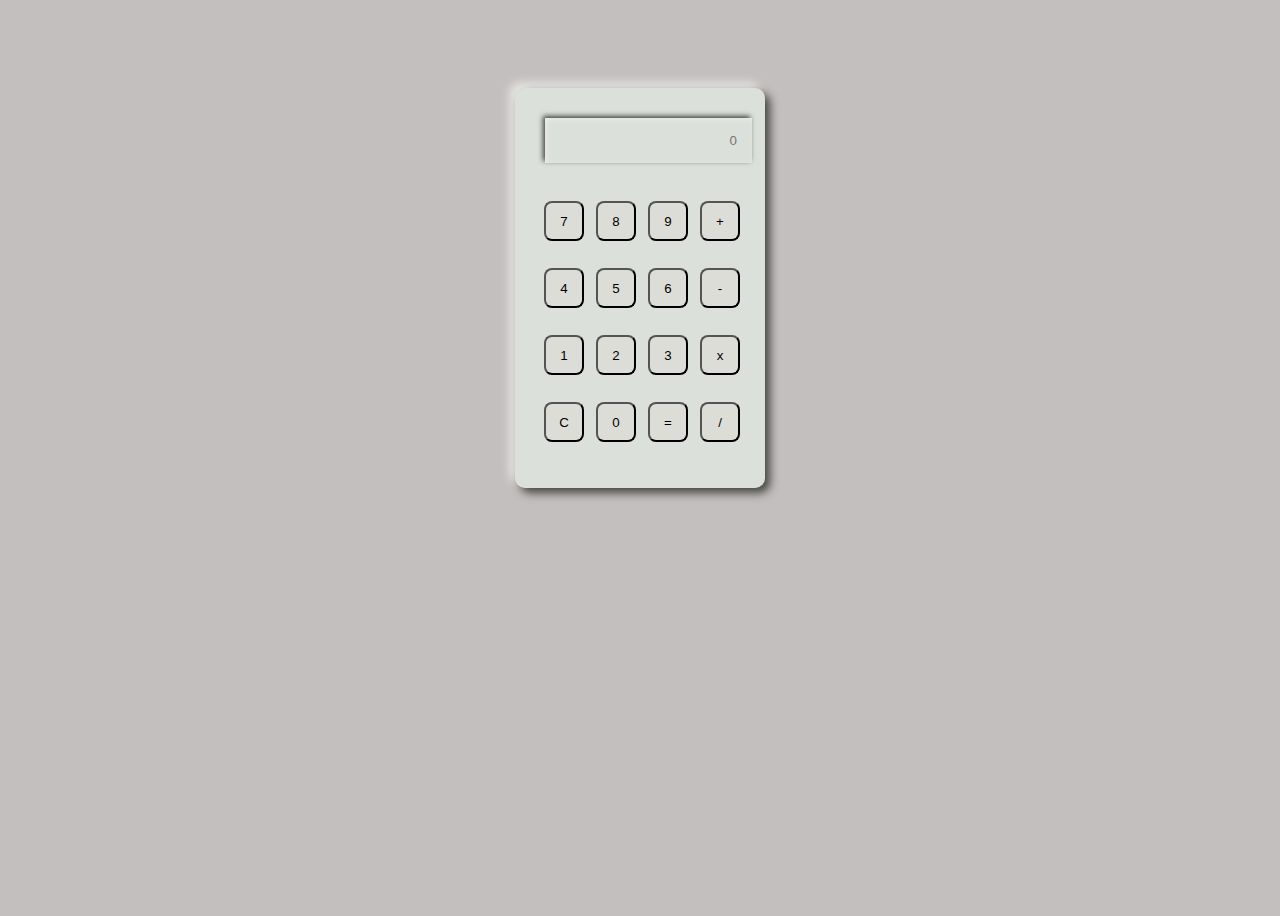
<file: assignment 12/index.html>
<!DOCTYPE html>
<html>
    <head>
        <meta charset="UTF-8">
        <meta name="keywords" content="Calculator,cal">
        <link type="text/css" rel="stylesheet" href="style.css">
        <title>Amin Calculator</title>
        <link rel="shortcut icon" href="icons8-calculator-48.png" type="image/x-icon">
        <meta name="viewport" content="width=device-width, initial-scale=1.0">
    </head>
    <body>
        <div class="container">
                <div class="display">
                    <input name="display" type="text" id="display" placeholder="0" readonly>
                </div>
                <div class="cal_table">
                    <div class="value"><button class="active" id="seven">7</button></div>
                    
                    <div class="value"><button id="eight">8</button></div>
                    
                    <div class="value"><button id="nine">9</button></div>
                    
                    <div class="value"><button id="plus">+</button></div>
                </div>
                <div class="cal_table">
                    <div class="value"><button id="four">4</button></div>
                    
                    <div class="value"><button id="five">5</button></div>
                    
                    <div class="value"><button id="six">6</button></div>
                    
                    <div class="value"><button id="mines">-</button></div>
                </div><div class="cal_table">
                    <div class="value"><button id="one">1</button></div>
                    
                    <div class="value"><button id="two">2</button></div>
                    
                    <div class="value"><button id="three">3</button></div>
                    
                    <div class="value"><button id="multiply">x</button></div>
                </div>
                <div class="cal_table">
                    <div class="value"><button id="C">C</button></div>
                    
                    <div class="value"><button id="zero">0</button></div>
                    
                    <div class="value"><button id="equal">=</button></div>
                    
                    <div class="value"><button id="division">/</button></div>
                </div>
        </div>
        <script>
            var display = document.getElementById("display");
            var zero = document.getElementById("zero");
            var one = document.getElementById("one");
            var two = document.getElementById("two");
            var three = document.getElementById("three");
            var four = document.getElementById("four");
            var five = document.getElementById("five");
            var six = document.getElementById("six");
            var seven = document.getElementById("seven");
            var eight = document.getElementById("eight");
            var nine = document.getElementById("nine");
            var plus = document.getElementById("plus");
            var mines = document.getElementById("mines");
            var multiply = document.getElementById("multiply");
            var division = document.getElementById("division");
            var C = document.getElementById("C");
            var temp_value_one;
            var temp_value_two;
            var temp_function;
            zero.onclick=function()
            {
                display.value += 0;
            }
            one.onclick=function()
            {
                display.value += 1;
            }
            two.onclick=function()
            {
                display.value += 2;
            }
            three.onclick=function()
            {
                display.value += 3;
            }
            four.onclick=function()
            {
                display.value += 4;
            }
            five.onclick=function()
            {
                display.value += 5;
            }
            six.onclick=function()
            {
                display.value += 6;
            }
            seven.onclick=function()
            {
                display.value += 7;
            }
            eight.onclick=function()
            {
                display.value += 8;
            }
            nine.onclick=function()
            {
                display.value += 9;
            }
            C.onclick=function()
            {
                display.value="";
            }
            plus.onclick=function()
            {
                temp_value_one = display.value;
                display.value="";
                temp_function = 1;
            }
            mines.onclick=function()
            {
                temp_value_one = display.value;
                display.value="";
                temp_function = 2;
            }
            multiply.onclick=function()
            {
                temp_value_one = display.value;
                display.value="";
                temp_function = 3;
            }
            division.onclick=function()
            {
                temp_value_one = display.value;
                display.value="";
                temp_function = 4;
            }
            equal.onclick=function()
            {
                if (temp_function == 1){
                    display.value = parseInt(temp_value_one) + parseInt(display.value);
                }
                if (temp_function == 2){
                    display.value = parseInt(temp_value_one) - parseInt(display.value);
                }
                if (temp_function == 3){
                    display.value = parseInt(temp_value_one) * parseInt(display.value);
                }
                if (temp_function == 4){
                    display.value = parseInt(temp_value_one) / parseInt(display.value);
                }
            }
        </script>
    </body>
</file>
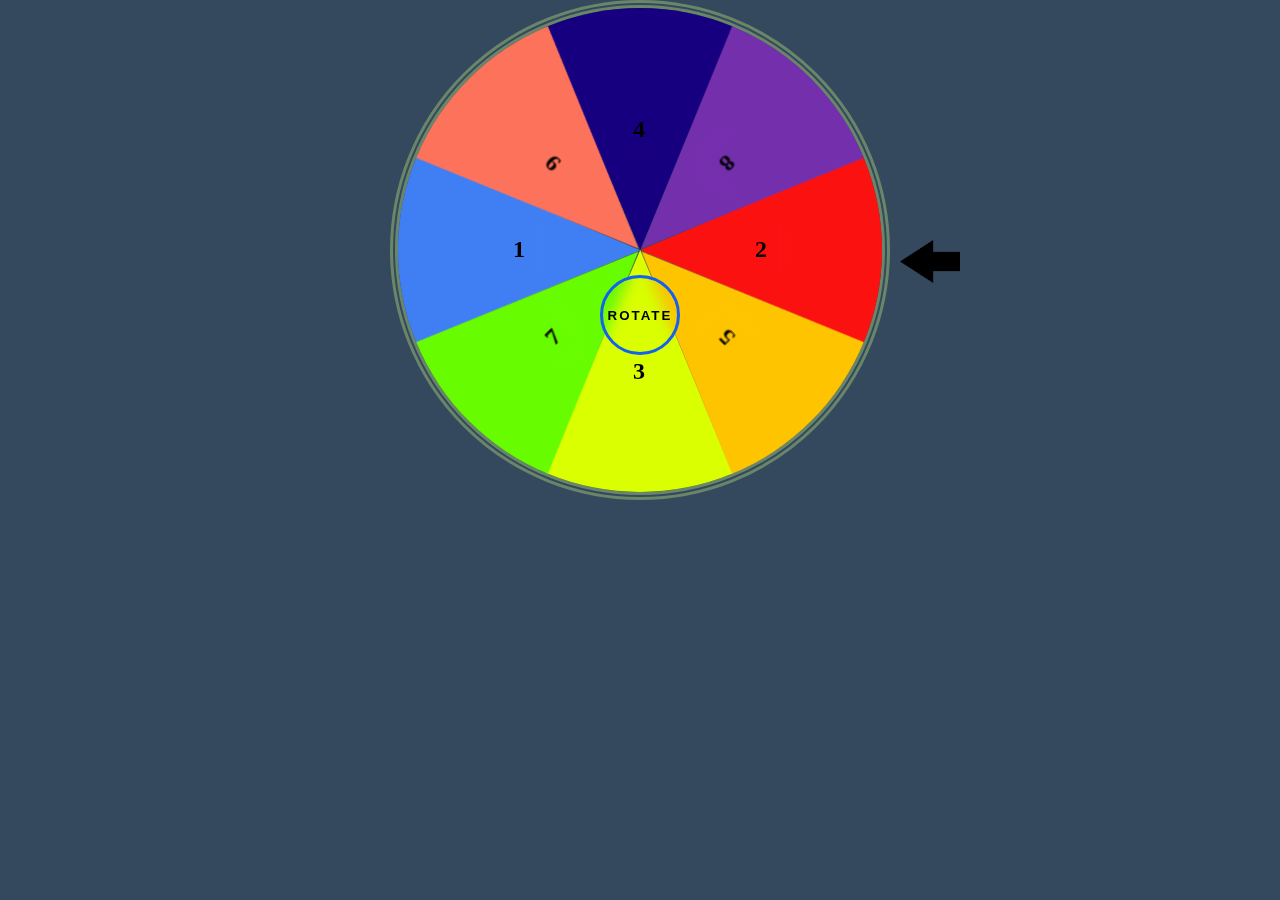
<file: assignment 14/2/index.html>
<!DOCTYPE html>
<html lang="en">
    <head>
        <title>My Spinner</title>
        <link rel="stylesheet" type="text/css" href="style.css" >
        <meta charset="UTF-8">
        <meta http-equiv="X-UA-Compatible" content="IE=edge">
        <meta name="viewport" content="width=, initial-scale=1.0">
        <title>spinner</title>
        <link rel="shortcut icon" href="favicon.ico" type="image/x-icon">
        <link rel="icon" href="favicon.ico" type="image/x-icon">
    </head>
    <body>
        <div class="wheel">
            <div class="spinner" id="spinner">
                <div class="spin">
                    <span class="one"><strong>1</strong></span>
                    <span class="two"><strong>2</strong></span>
                    <span class="three"><strong>3</strong></span>
                    <span class="four"><strong>4</strong></span>
                    <span class="five"><strong>5</strong></span>
                    <span class="six"><strong>8</strong></span>
                    <span class="seven"><strong>7</strong></span>
                    <span class="eight"><strong>6</strong></span>
                </div>
            </div>
        </div>
        <button class="rotatewheel" onclick="magicWheel()">Rotate</button>
    <script src="script.js"></script>
    </body>
</html>
</file>
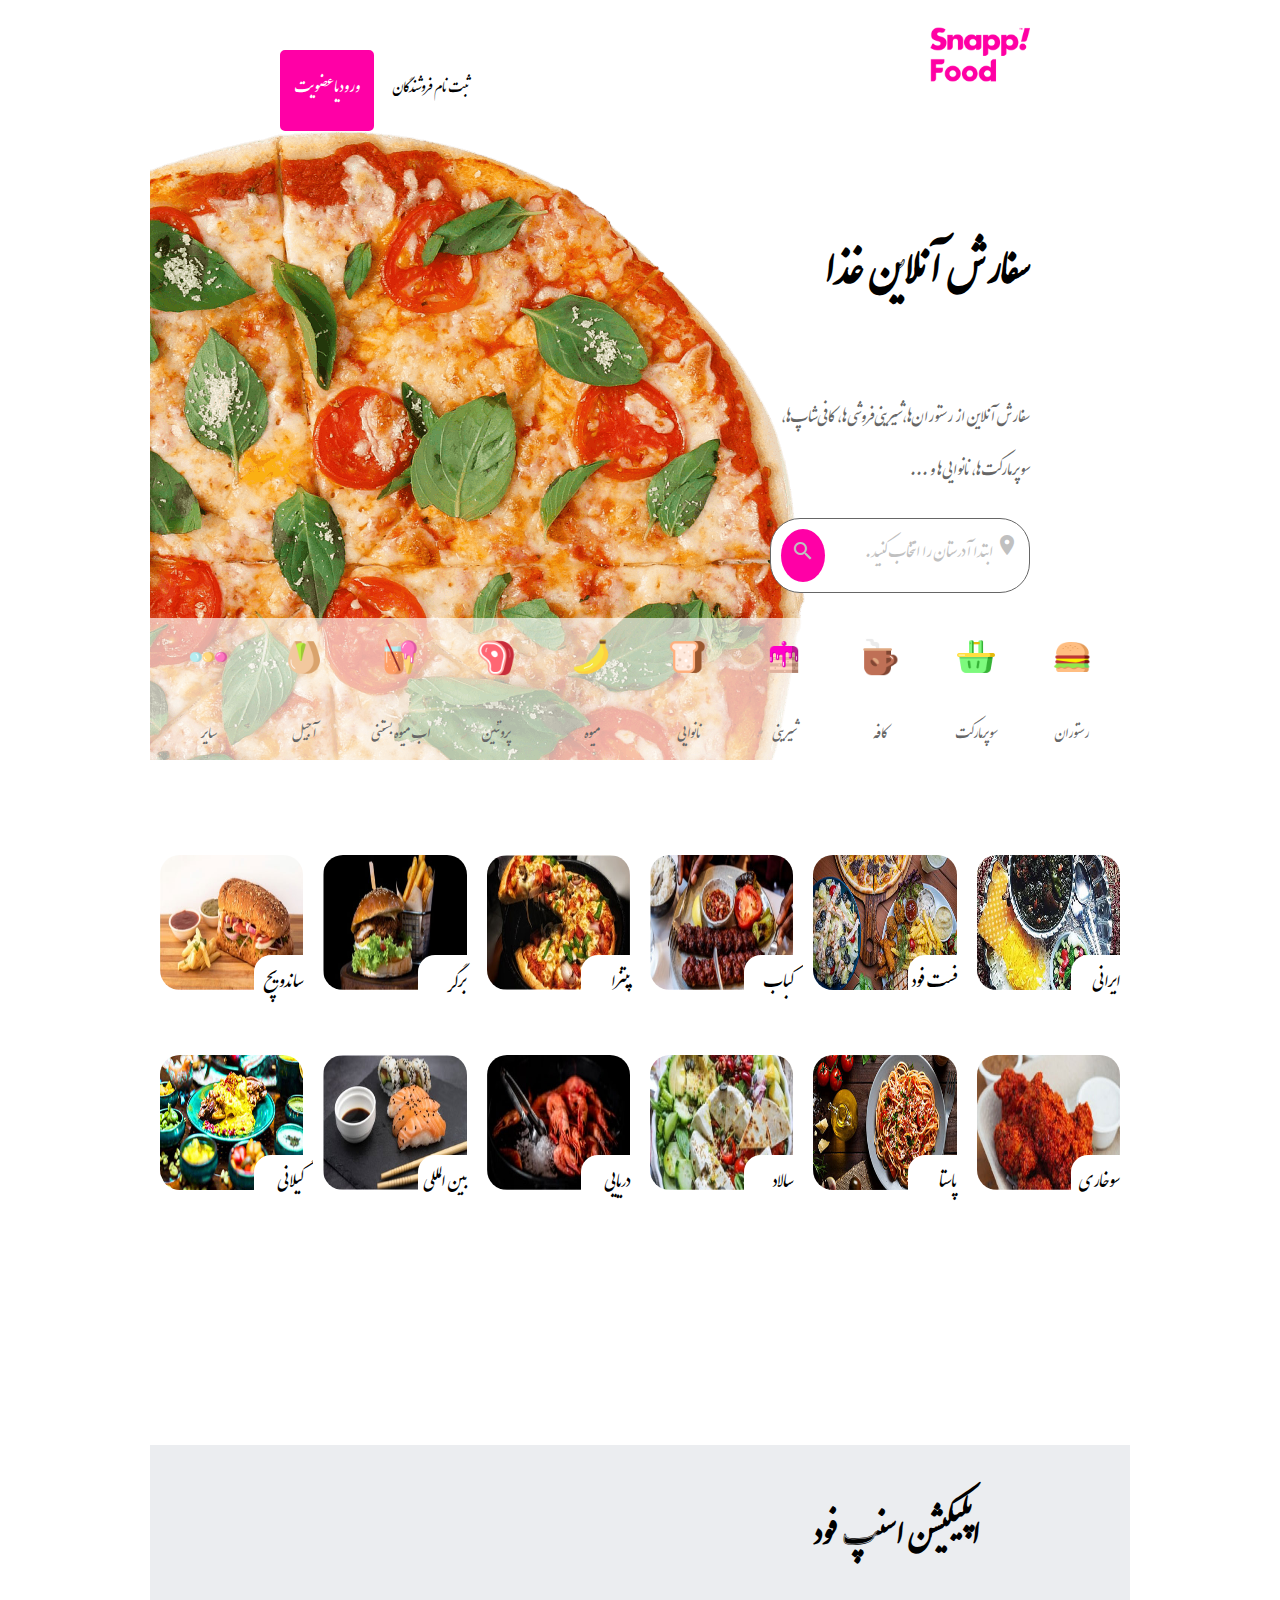
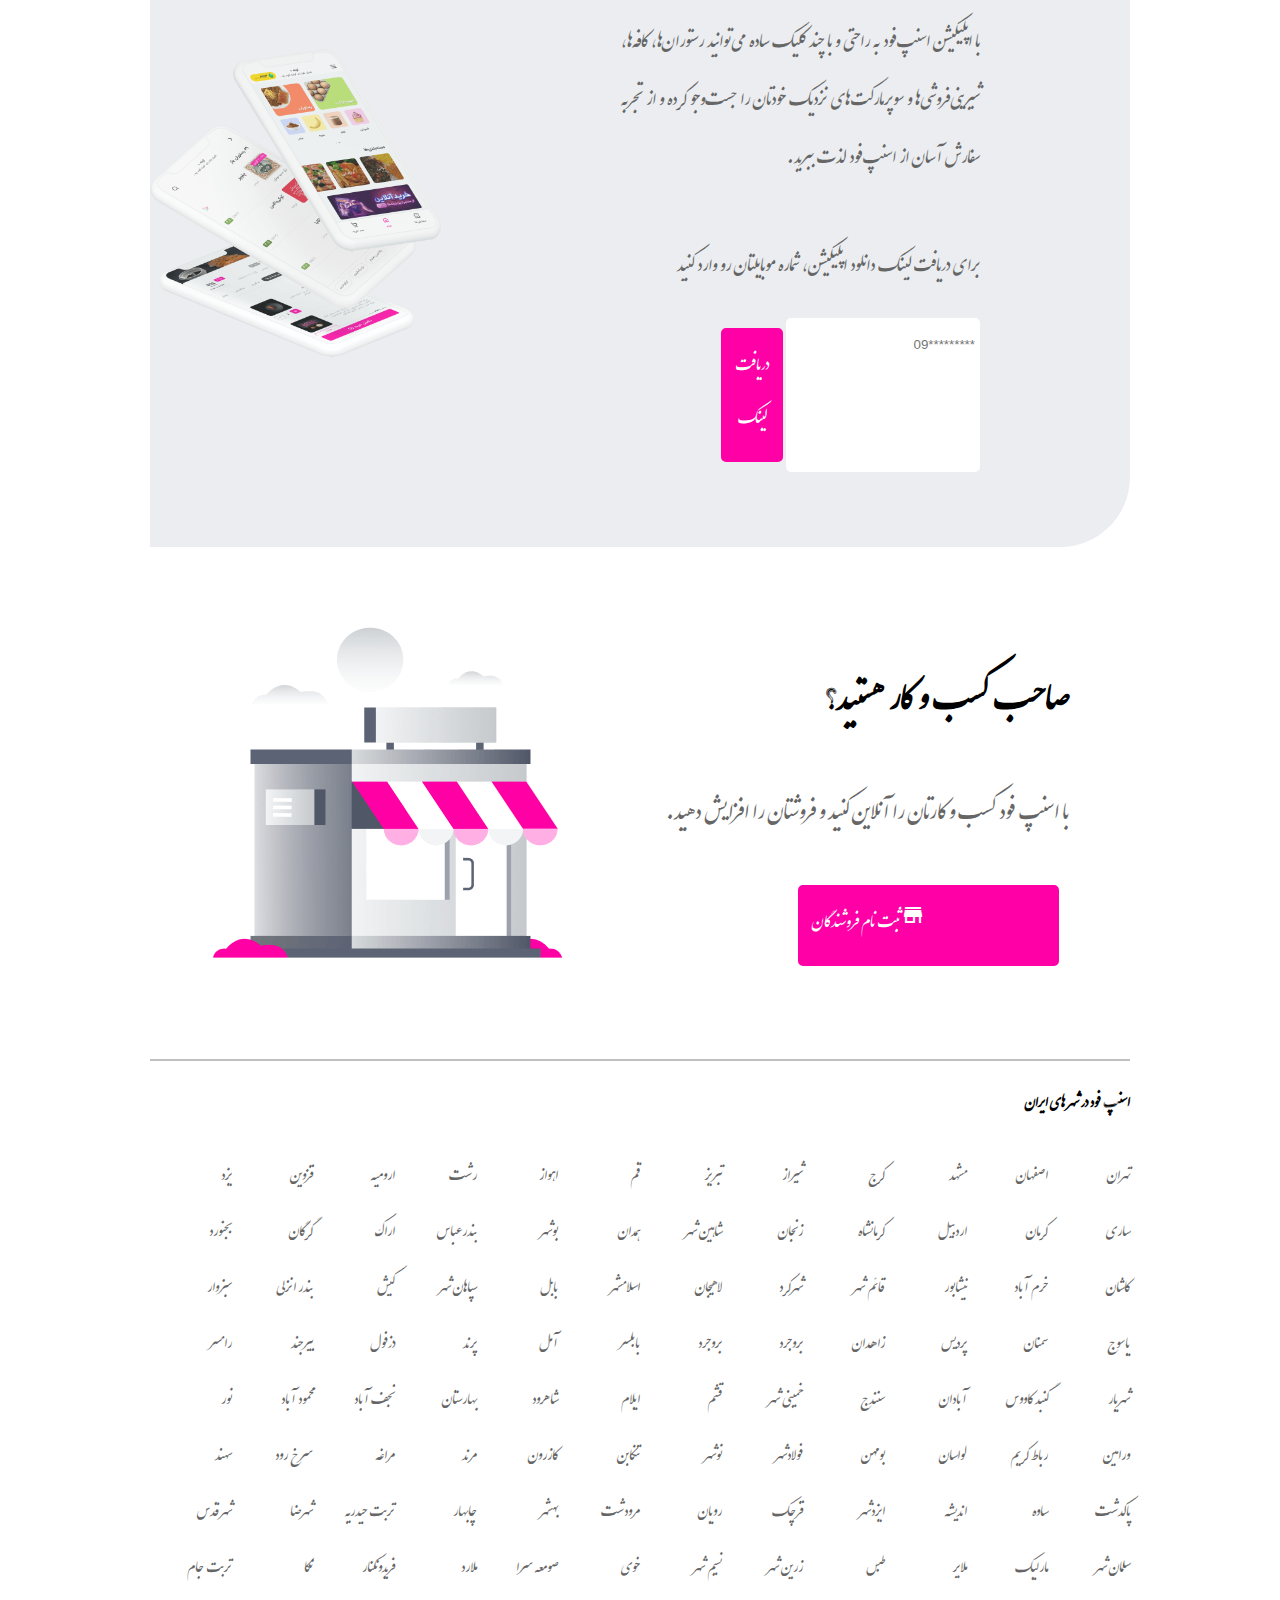
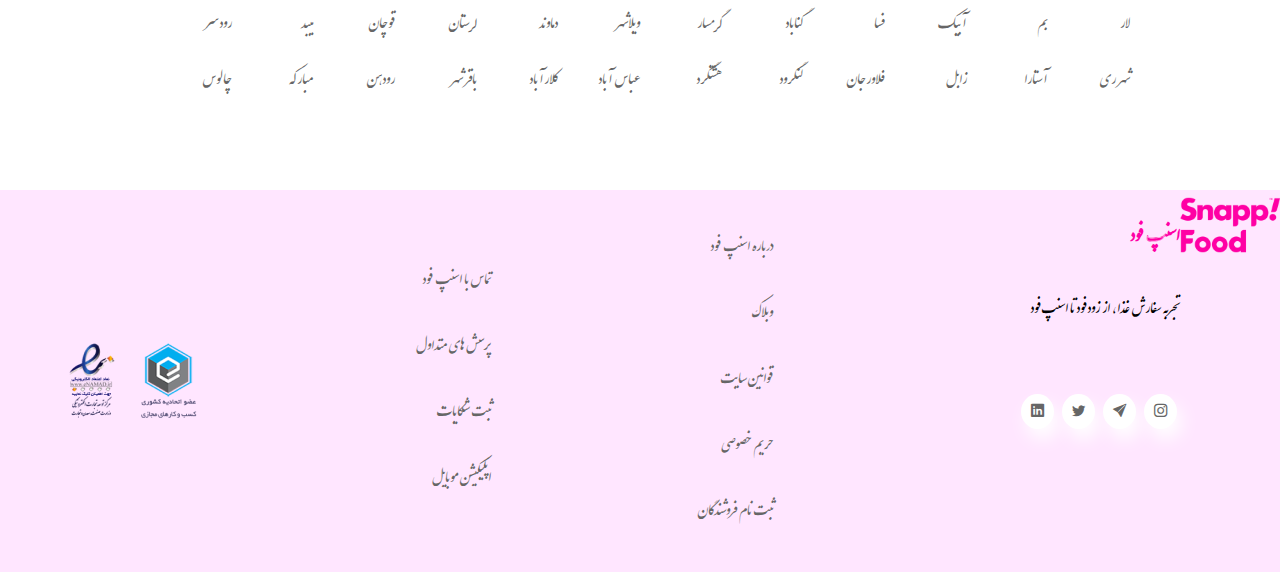
<file: html.html>
<!DOCTYPE html>
<html>
    <head>
        <title>سفارش آنلاین از رستوران‌ها، ‌شیرینی‌فروشی‌ها، کافی‌شاپ‌ها، سوپرمارکت‌ها،‌ نانوایی‌ها و ...</title>
        <meta charset="UTF-8">
        <meta http-equiv="X-UA-Compatible" content="IE=edge">
        <meta name="keywords" content="food, resturant, fastfood">
        <meta name="viewport" content="width=device-width, initial-scale=1.0">
        <link rel="stylesheet" type="text/css" href="https://cdnjs.cloudflare.com/ajax/libs/font-awesome/5.15.1/css/all.min.css">
        <link rel="shortcut icon" href="image/favicon.ico" type="image/x-icon">
        <link rel="stylesheet" href="https://fonts.googleapis.com/icon?family=Material+Icons">
        <link rel="stylesheet" href="css.css">
    </head>
    <body dir="rtl">
        <div class="Cset" dir="rtl">
                <div class="Ax-Pizza">
                    <div class="Header-Ozviat">
                        <div class="Header-ozv">
                           <div>
                               <button class="login"> ورودیاعضویت</button>
                               <button class="foroshandegan"> ثبت نام فروشندگان <span class="material-icons"></span></button>
                               <button class="temp-button"></button>
                           </div>
                        </div>
                        <div>
                            <img class="logoSnappFood" src="image/logo.png">
                        </div>
                    </div>
                    <div class="Header-Sefaresh">
                        <div>
                            <h1 class="sefaresh">
                                سفارش آنلاین غذا
                            </h1>
                            <p>سفارش آنلاین از رستوران‌ها،‌شیرینی‌فروشی‌ها، کافی‌شاپ‌ها،
                                <br>
                                سوپرمارکت‌ها،‌ نانوایی‌ها و ...
                            </p>
                        </div>
                        <div class="address">
                            <div>
                                <span class="material-icons">place</span>
                                <p>
                                    ابتدا آدرستان را انتخاب کنید.
                                </p>
                            </div>
                            <span class="material-icons SearcH">search</span>
                        </div>
                    </div>
                    <div class="One-Menu">
                        <a href="#">
                            <img src="image/burger.png">
                            <p>رستوران</p>
                        </a>
                        <a href="#">
                            <img src="image/supermarket.png">
                            <p>سوپرمارکت</p>
                        </a>
                        <a href="#">
                            <img src="image/coffee.png">
                            <p>کافه</p>
                        </a>
                        <a href="#">
                            <img src="image/cake.png">
                            <p>شیرینی</p>
                        </a>
                        <a href="#">
                            <img src="image/bread.png">
                            <p>نانوایی</p>
                        </a>
                        <a href="#">
                            <img src="image/fruit.png">
                            <p>میوه</p>
                        </a>
                        <a href="#">
                            <img src="image/meat.png">
                            <p>پروتئین</p>
                        </a>
                        <a href="#">
                            <img src="image/icecream.png">
                            <p>اب میوه بستنی</p>
                        </a>
                        <a href="#">
                            <img src="image/nuts.png">
                            <p>آجیل</p>
                        </a>
                        <a href="#">
                            <img src="image/others.png">
                            <p>سایر</p>
                        </a>
                    </div>
                </div>
            <section class="Two-Menu">
                <div class="Food-Menu ">
                    <div class="Design-Food-Menu">
                        <a href="#">
                            <img src="image/website_image_irani_1.jpeg">
                        </a>
                        <div class="White-Design-Food-Menu">
                            <div>
                                ایرانی
                            </div>
                        </div>
                    </div>
                </div>
                <div class="Food-Menu ">
                    <div class="Design-Food-Menu">
                        <a href="#"> </a>
                        <img src="image/website_image_fastfood_1.jpeg">
                        <div class="White-Design-Food-Menu">
                            <div>
                                فست فود
                            </div>
                        </div>
                    </div>
                </div>
                <div class="Food-Menu ">
                    <div class="Design-Food-Menu">
                         <a href="#">
                         <img src="image/website_image_kebab_1.jpeg">
                         </a>
                        <div class="White-Design-Food-Menu">
                            <div>
                                کباب
                            </div>
                        </div>
                    </div>
                </div>
                <div class="Food-Menu ">
                    <div class="Design-Food-Menu">
                         <a href="#">
                         <img src="image/website_image_pizza_1.jpeg">
                         </a>
                        <div class="White-Design-Food-Menu">
                            <div>
                                پیتزا
                            </div>
                        </div>
                    </div>
                </div>
                <div class="Food-Menu ">
                    <div class="Design-Food-Menu">
                         <a href="#">
                         <img src="image/website_image_burger_1.jpeg">
                         </a>
                        <div class="White-Design-Food-Menu">
        
                            <div>
                                برگر
                            </div>
                        </div>
                    </div>
                </div>
                <div class="Food-Menu ">
                    <div class="Design-Food-Menu">
                         <a href="#">
                         <img src="image/website_image_sandwich_1.jpeg">
                         </a>
                        <div class="White-Design-Food-Menu">
        
                            <div>
                                ساندویچ
                            </div>
                        </div>
                    </div>
                </div>
                <div class="Food-Menu ">
                    <div class="Design-Food-Menu">
                         <a href="#">
                         <img src="image/website_image_sokhari_1.jpeg">
                         </a>
                        <div class="White-Design-Food-Menu">
        
                            <div>
                                سوخاری
                            </div>
                        </div>
                    </div>
                </div>
                <div class="Food-Menu ">
                    <div class="Design-Food-Menu">
                         <a href="#">
                         <img src="image/website_image_italy_1.jpeg">
                         </a>
                        <div class="White-Design-Food-Menu">
        
                            <div>
                                پاستا
                            </div>
                        </div>
                    </div>
                </div>
                <div class="Food-Menu ">
                    <div class="Design-Food-Menu">
                         <a href="#">
                         <img src="image/website_image_salad_1.jpeg">
                         </a>
                        <div class="White-Design-Food-Menu">
        
                            <div>
                                سالاد
                            </div>
                        </div>
                    </div>
                </div>
                <div class="Food-Menu ">
                    <div class="Design-Food-Menu">
                         <a href="#">
                         <img src="image/website_image_seafood_1.jpeg">
                         </a>
                        <div class="White-Design-Food-Menu">
        
                            <div>
                                دریایی
                            </div>
                        </div>
                    </div>
                </div>
                <div class="Food-Menu ">
                    <div class="Design-Food-Menu">
                         <a href="#">
                         <img src="image/website_image_asian_1.jpeg">
                         </a>
                        <div class="White-Design-Food-Menu">
        
                            <div>
                                بین المللی
                            </div>
                        </div>
                    </div>
                </div>
                <div class="Food-Menu ">
                    <div class="Design-Food-Menu">
                         <a href="#">
                         <img src="image/website_image_gilani_1.jpeg">
                         </a>
                        <div class="White-Design-Food-Menu">
                            <div>
                                گیلانی
                            </div>
                        </div>
                    </div>
                </div>
            </section>
            <section class="AboutUs">
        
                <div class="Snap-about">
                    <h1>
                        اپلیکیشن اسنپ فود
                    </h1>
                    <div>
                        با اپلیکیشن اسنپ‌فود به راحتی و با چند کلیک ساده می‌توانید رستوران‌ها، کافه‌ها، شیرینی‌فروشی‌ها و
                        سوپرمارکت‌های نزدیک خودتان را جست‌و‌جو کرده و از تجربه سفارش آسان از اسنپ‌فود لذت ببرید.
                    </div>
                    <div class="secNum">
                        <p>
                            برای دریافت لینک دانلود اپلیکیشن، شماره موبایلتان رو وارد کنید
        
                        </p>
                        <div class="phoneNumber">
                            <input placeholder="09*********" dir="ltr" style="text-align: right">
                            <button class="btnLink"> دریافت لینک</button>
                        </div>
                    </div>
                </div>
                <div class="imageAbout">
        
                    <img src="image/img_app_mockup.png">
                </div>
            </section>
            <section class="work">
                <div class="Snap-work">
                    <div>
                        <h1> صاحب کسب و کار هستید؟
                        </h1>
                        <p>با اسنپ فود کسب و کارتان را آنلاین کنید و فروشتان را افزایش دهید.
                        </p>
                        <button class="btnSabtNam"> <span class="material-icons">storefront</span> ثبت نام فروشندگان
                        </button>
                    </div>
                </div>
                <div class="workImg">
                    <img src="image/vendor_pic.png">
                </div>
            </section>
            <div class="line"></div>
            <section>
                <h4>
                    اسنپ فود در شهر های ایران
                </h4>
                <div class="City">
                    <div class="Iran-City"><a href="#">تهران</a></div>
                    <div class="Iran-City"><a href="#">اصفهان</a></div>
                    <div class="Iran-City"><a href="#">مشهد</a></div>
                    <div class="Iran-City"><a href="#">کرج</a></div>
                    <div class="Iran-City"><a href="#">شیراز</a></div>
                    <div class="Iran-City"><a href="#">تبریز</a></div>
                    <div class="Iran-City"><a href="#">قم</a></div>
                    <div class="Iran-City"><a href="#">اهواز</a></div>
                    <div class="Iran-City"><a href="#">رشت</a></div>
                    <div class="Iran-City"><a href="#">ارومیه</a></div>
                    <div class="Iran-City"><a href="#">قزوین</a></div>
                    <div class="Iran-City"><a href="#">یزد</a></div>
                    <div class="Iran-City"><a href="#">ساری</a></div>
                    <div class="Iran-City"><a href="#">کرمان</a></div>
                    <div class="Iran-City"><a href="#">اردبیل</a></div>    
                    <div class="Iran-City"><a href="#">کرمانشاه</a></div>
                    <div class="Iran-City"><a href="#">زنجان</a></div>
                    <div class="Iran-City"><a href="#">شاهین شهر</a></div>
                    <div class="Iran-City"><a href="#">همدان</a></div>
                    <div class="Iran-City"><a href="#">بوشهر</a></div>
                    <div class="Iran-City"><a href="#">بندرعباس</a></div>
                    <div class="Iran-City"><a href="#">اراک</a></div>
                    <div class="Iran-City"><a href="#">گرگان</a></div>
                    <div class="Iran-City"><a href="#">بجنورد</a></div>
                    <div class="Iran-City"><a href="#">کاشان</a></div>
                    <div class="Iran-City"><a href="#">خرم آباد</a></div>
                    <div class="Iran-City"><a href="#">نیشابور</a></div>
                    <div class="Iran-City"><a href="#">قائم‌ شهر</a></div>
                    <div class="Iran-City"><a href="#">شهرکرد</a></div>
                    <div class="Iran-City"><a href="#">لاهیجان</a></div>
                    <div class="Iran-City"><a href="#">اسلامشهر</a></div>
                    <div class="Iran-City"><a href="#">بابل</a></div>
                    <div class="Iran-City"><a href="#">سپاهان شهر</a></div>
                    <div class="Iran-City"><a href="#">کیش</a></div>
                    <div class="Iran-City"><a href="#">بندر انزلی</a></div>
                    <div class="Iran-City"><a href="#">سبزوار</a></div>
                    <div class="Iran-City"><a href="#">یاسوج</a></div>
                    <div class="Iran-City"><a href="#">سمنان</a></div>
                    <div class="Iran-City"><a href="#">پردیس</a></div>
                    <div class="Iran-City"><a href="#">زاهدان</a></div>
                    <div class="Iran-City"><a href="#">بروجرد</a></div>
                    <div class="Iran-City"><a href="#">بروجرد</a></div>
                    <div class="Iran-City"><a href="#">بابلسر</a></div>
                    <div class="Iran-City"><a href="#">آمل</a></div>
                    <div class="Iran-City"><a href="#">پرند</a></div>
                    <div class="Iran-City"><a href="#">دزفول</a></div>
                    <div class="Iran-City"><a href="#">بیرجند</a></div>
                    <div class="Iran-City"><a href="#">رامسر</a></div>
                    <div class="Iran-City"><a href="#">شهریار</a></div>
                    <div class="Iran-City"><a href="#">گنبد کاووس</a></div>
                    <div class="Iran-City"><a href="#">آبادان</a></div>
                    <div class="Iran-City"><a href="#">سنندج</a></div>
                    <div class="Iran-City"><a href="#">خمینی شهر</a></div>
                    <div class="Iran-City"><a href="#">قشم</a></div>
                    <div class="Iran-City"><a href="#">ایلام</a></div>
                    <div class="Iran-City"><a href="#">شاهرود</a></div>
                    <div class="Iran-City"><a href="#">بهارستان</a></div>
                    <div class="Iran-City"><a href="#">نجف آباد</a></div>
                    <div class="Iran-City"><a href="#">محمود آباد</a></div>
                    <div class="Iran-City"><a href="#">نور</a></div>
                    <div class="Iran-City"><a href="#">ورامین</a></div>
                    <div class="Iran-City"><a href="#">رباط کریم</a></div>
                    <div class="Iran-City"><a href="#">لواسان</a></div>
                    <div class="Iran-City"><a href="#">بومهن</a></div>
                    <div class="Iran-City"><a href="#">فولادشهر</a></div>
                    <div class="Iran-City"><a href="#">نوشهر</a></div>
                    <div class="Iran-City"><a href="#">تنکابن</a></div>
                    <div class="Iran-City"><a href="#">کازرون</a></div>
                    <div class="Iran-City"><a href="#">مرند</a></div>
                    <div class="Iran-City"><a href="#">مراغه</a></div>
                    <div class="Iran-City"><a href="#">سرخ رود</a></div>
                    <div class="Iran-City"><a href="#">سهند</a></div>
                    <div class="Iran-City"><a href="#">پاکدشت</a></div>
                    <div class="Iran-City"><a href="#">ساوه</a></div>
                    <div class="Iran-City"><a href="#">اندیشه</a></div>
                    <div class="Iran-City"><a href="#">ایزدشهر</a></div>
                    <div class="Iran-City"><a href="#">قرچک</a></div>
                    <div class="Iran-City"><a href="#">رویان</a></div>
                    <div class="Iran-City"><a href="#">مرودشت</a></div>
                    <div class="Iran-City"><a href="#">بهشهر</a></div>
                    <div class="Iran-City"><a href="#">چابهار</a></div>
                    <div class="Iran-City"><a href="#">تربت حیدریه</a></div>
                    <div class="Iran-City"><a href="#">شهرضا</a></div>
                    <div class="Iran-City"><a href="#">شهر قدس</a></div>
                    <div class="Iran-City"><a href="#">سلمان شهر</a></div>
                    <div class="Iran-City"><a href="#">مارلیک</a></div>
                    <div class="Iran-City"><a href="#">ملایر</a></div>
                    <div class="Iran-City"><a href="#">طبس</a></div>
                    <div class="Iran-City"><a href="#">زرین شهر</a></div>
                    <div class="Iran-City"><a href="#">نسیم شهر</a></div>
                    <div class="Iran-City"><a href="#">خوی</a></div>
                    <div class="Iran-City"><a href="#">صومعه سرا</a></div>
                    <div class="Iran-City"><a href="#">ملارد</a></div>
                    <div class="Iran-City"><a href="#">فریدونکنار</a></div>
                    <div class="Iran-City"><a href="#">نکا</a></div>
                    <div class="Iran-City"><a href="#">تربت جام</a></div>
                    <div class="Iran-City"><a href="#">لار</a></div>
                    <div class="Iran-City"><a href="#">بم</a></div>
                    <div class="Iran-City"><a href="#">آبیک</a></div>
                    <div class="Iran-City"><a href="#">فسا</a></div>
                    <div class="Iran-City"><a href="#">گناباد</a></div>
                    <div class="Iran-City"><a href="#">گرمسار</a></div>
                    <div class="Iran-City"><a href="#">ویلاشهر</a></div>
                    <div class="Iran-City"><a href="#">دماوند</a></div>
                    <div class="Iran-City"><a href="#">لرستان</a></div>
                    <div class="Iran-City"><a href="#">قوچان</a></div>
                    <div class="Iran-City"><a href="#">میبد</a></div>
                    <div class="Iran-City"><a href="#">رودسر</a></div>
                    <div class="Iran-City"><a href="#">شهر ری</a></div>
                    <div class="Iran-City"><a href="#">آستارا</a></div>
                    <div class="Iran-City"><a href="#">زابل</a></div>
                    <div class="Iran-City"><a href="#">فلاورجان</a></div>
                    <div class="Iran-City"><a href="#">لنگرود</a></div>
                    <div class="Iran-City"><a href="#">هشتگرد</a></div>
                    <div class="Iran-City"><a href="#">عباس آباد</a></div>
                    <div class="Iran-City"><a href="#">کلارآباد</a></div>
                    <div class="Iran-City"><a href="#">باقر شهر</a></div>
                    <div class="Iran-City"><a href="#">رودهن</a></div>
                    <div class="Iran-City"><a href="#">مبارکه</a></div>
                    <div class="Iran-City"><a href="#">چالوس</a></div>
                </div>
            </section>
        
        </div>
        <footer class="Footer">
            <div class="Footersec1">
                <div class="head">
                    <img src="image/logo.png">
                    <div>
                        <div>
                            <h3 class="h33">اسنپ فود</h3>
                            <p>تجربه سفارش غذا، از زودفود تا اسنپ‌فود
                            </p>
                        </div>
                        <div class="icons">
                            <button><i class="bi bi-instagram"></i></button>
                            <button><i class="bi bi-send-fill "></i></button>
                            <button><i class="bi bi-twitter "></i></button>
                            <button><i class="bi bi-linkedin "></i></button>
                        </div>
                    </div>
                </div>
            </div>
            <div class="Footersec2">
                <ul>
                    <li>
                        <a href="#">
                            درباره اسنپ فود
                        </a>
                    </li>
                    <li>
                        <a href="#">
                            وبلاک
                        </a>
                    </li>
                    <li>
                        <a href="#">
                            قوانین سایت
                        </a>
                    </li>
        
                    <li>
                        <a href="#">
                            حریم خصوصی
                        </a>
                    </li>
        
                    <li>
                        <a href="#">
                            ثبت نام فروشندگان
                        </a>
                    </li>
        
        
                </ul>
            </div>
            <div class="Footersec3">
                <ul>
                    <li>
                        <a href="#">
                            تماس با اسنپ فود
                        </a>
                    </li>
                    <li>
                        <a href="#">
                            پرسش های متداول
                        </a>
                    </li>
                    <li>
                        <a href="#">
                            ثبت شکایات
                        </a>
                    </li>
        
                    <li>
                        <a href="#">
                            اپلیکیشن موبایل
                        </a>
                    </li>
        
                </ul>
            </div>
            <div class="Footersec4">
                <img src="image/senf.png">
                <img src="image/enamad.png">
            </div>
        </footer>
        </body>
</html>
</file>
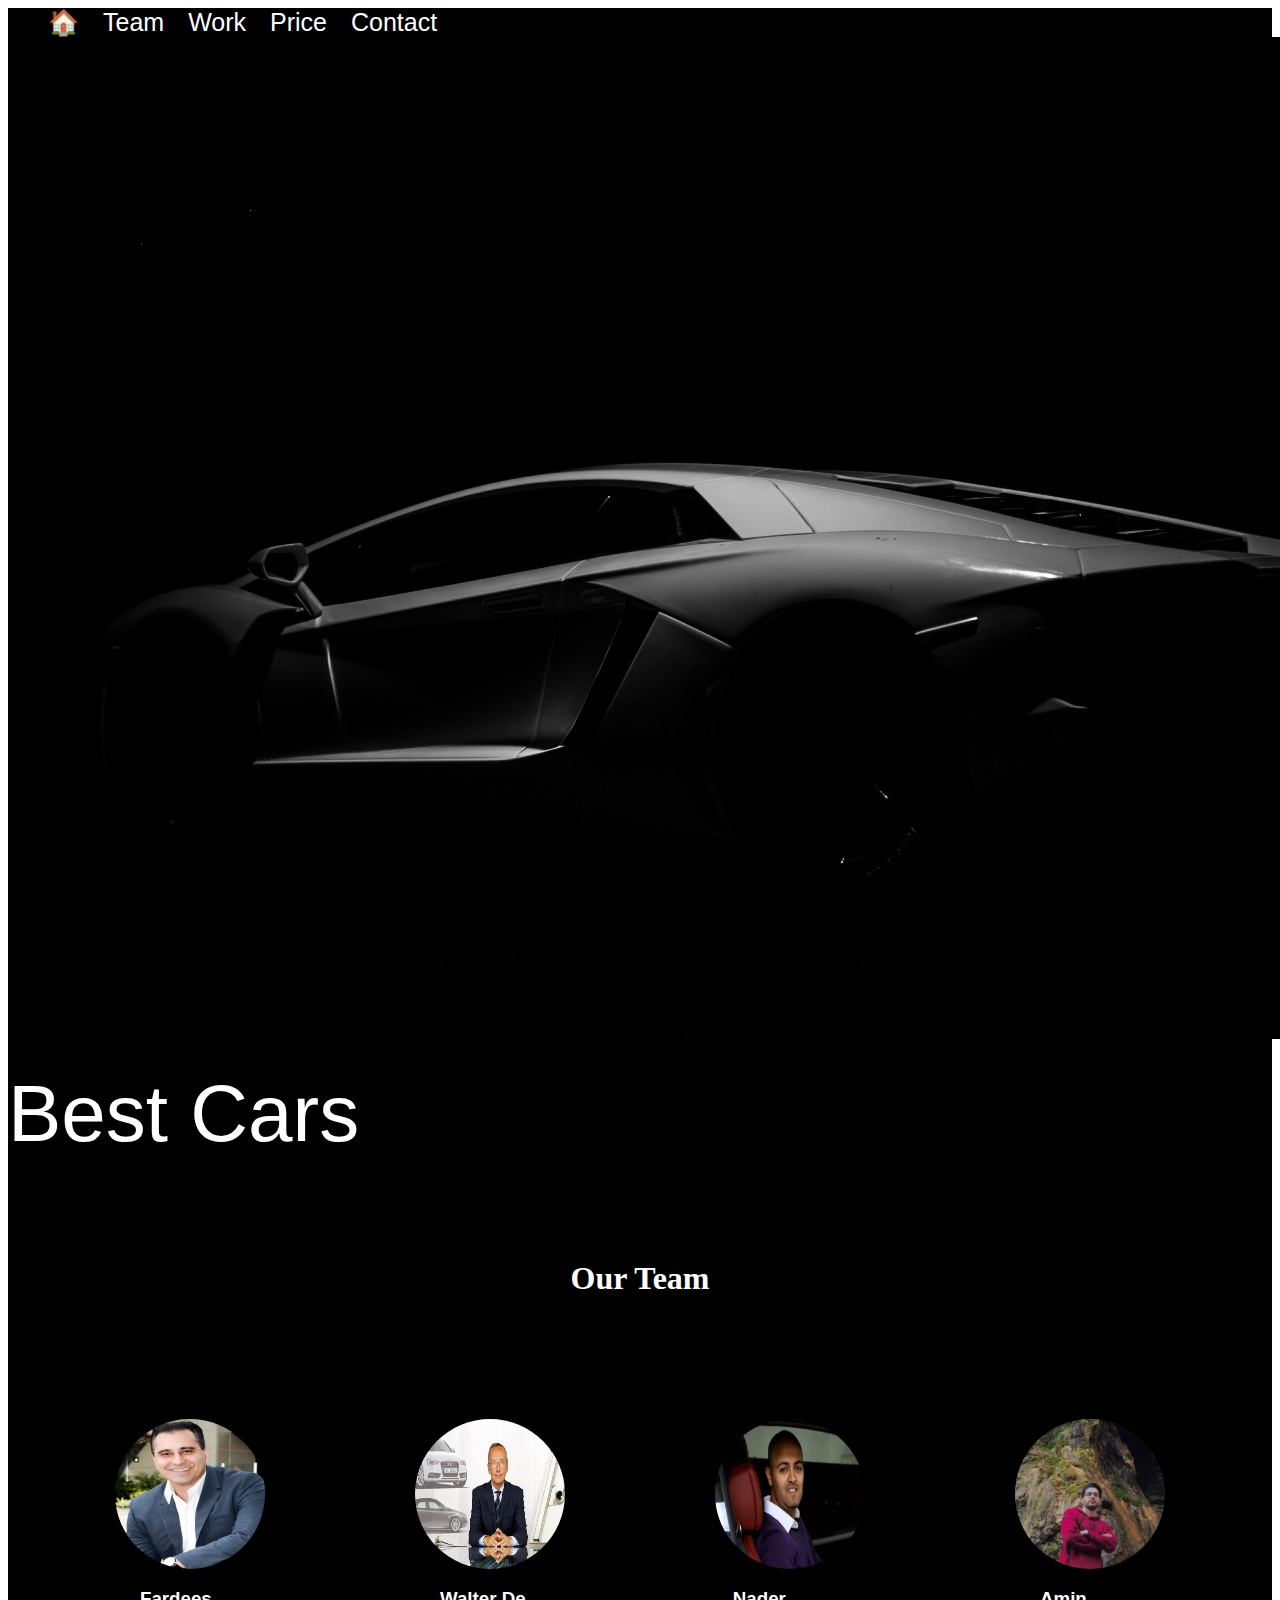
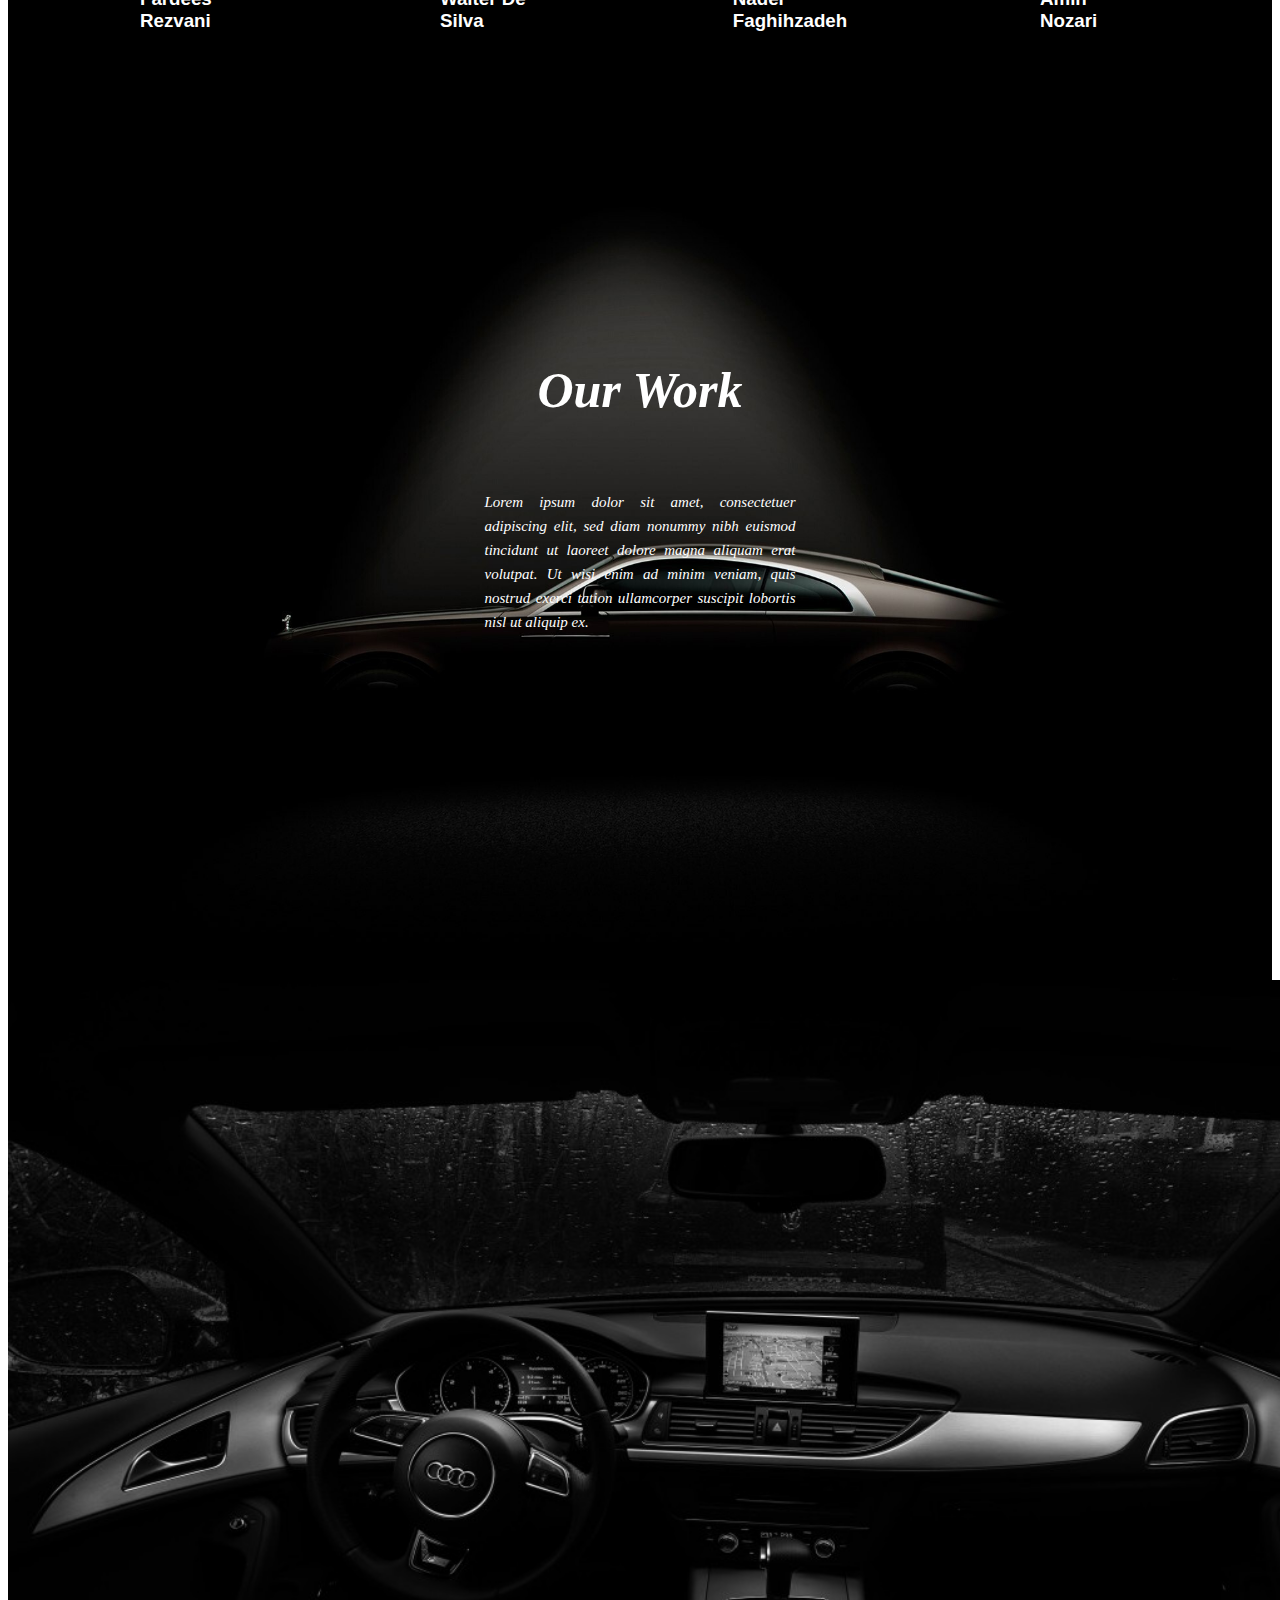
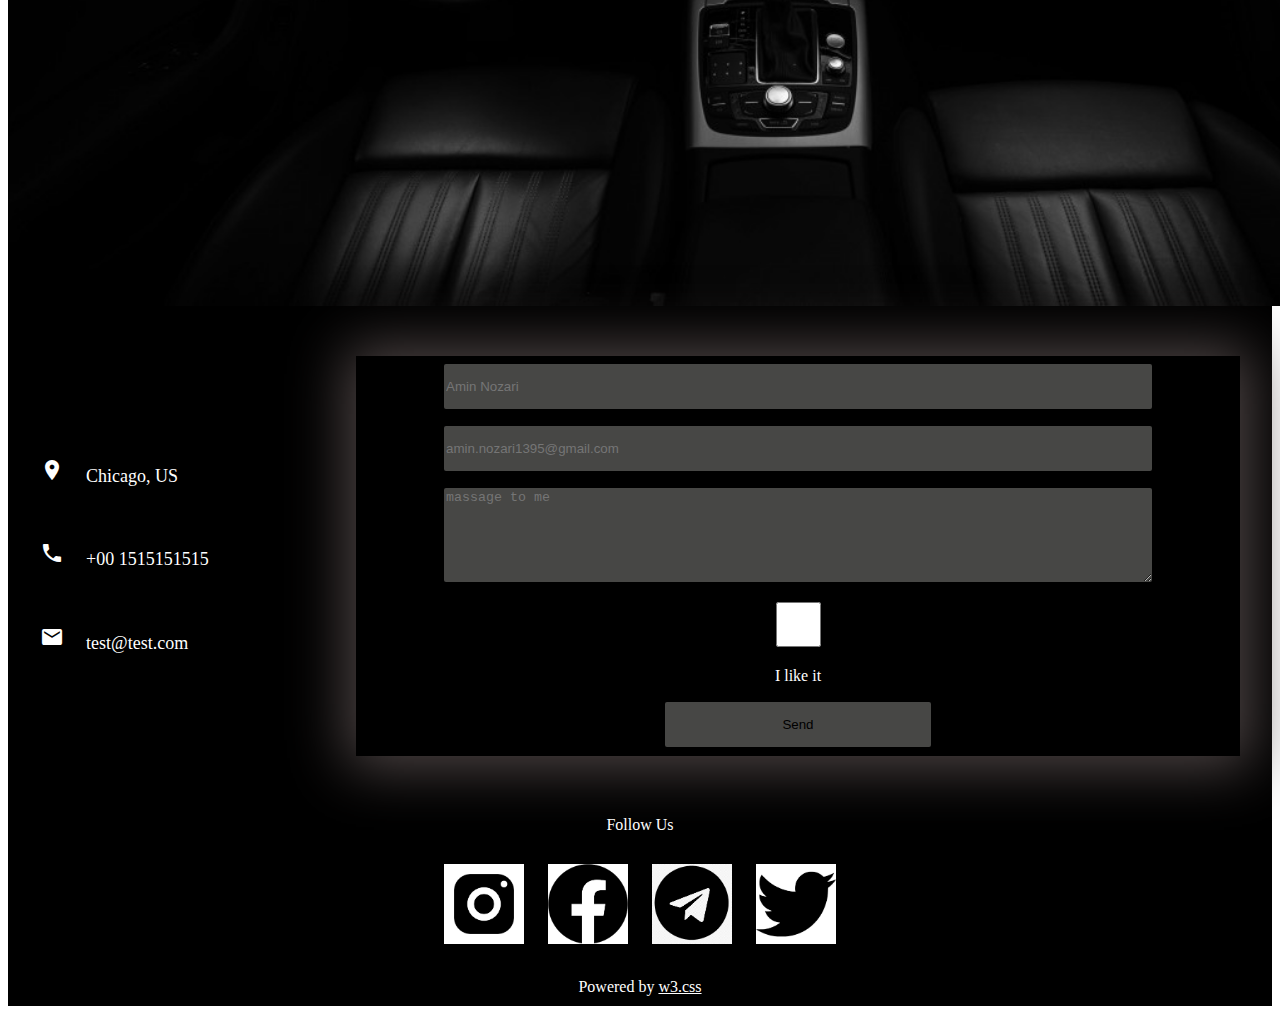
<file: assginment 7/html.html>
<html>
<head>
    <link type="text/css"  rel="stylesheet"  href="css.css">
    <link rel="stylesheet" href="">
    <meta charset="UTF-8">
    <meta name="description" content="CARS">
    <link rel="stylesheet" href="https://fonts.googleapis.com/icon?family=Material+Icons">
    
</head>
<body>
<ul class="menu">
    <li><a href="#">🏠</a></li>
    <li><a href="#">Team</a></li>
    <li><a href="#">Work</a></li>
    <li><a href="#">Price</a></li>
    <li><a href="#">Contact</a></li>
</ul>
<img class="ax_mashin"src="ax mashin aval.jpg">
<div class="matn_roye_ax_aval">Best Cars</div>
<div class="our_team">
    <div class="our_team_title">
        <h1>Our Team</h1>
    </div>
    <div class="our_team_members">
        <div class="members">
            <img src="Fardees Rezvani.jpg" alt="Fardees Rezvani">
            <h3>Fardees Rezvani</h3>
        </div>
        <div class="members">
            <img src="Walter de Silva.jpg" alt="Walter de Silva">
            <h3>Walter De Silva</h3>
        </div>
        <div class="members">
            <img src="Nader Faghihzadeh.jpg" alt="Nader Faghihzadeh">
            <h3>Nader Faghihzadeh</h3>
        </div>
        <div class="members">
            <img src="Amin Nozari.jpg" alt="Amin Nozari">
            <h3>Amin Nozari</h3>
        </div>
    </div>
</div>
<div class="matn">
    <div class="description">
        <h3>Our Work</h3>
        Lorem ipsum dolor sit amet, consectetuer adipiscing elit, sed diam nonummy nibh euismod tincidunt ut laoreet dolore magna aliquam erat volutpat. Ut wisi enim ad minim veniam, quis nostrud exerci tation ullamcorper suscipit lobortis nisl ut aliquip ex.
    </div>
</div>
<img class="ax_mashin"src="ax mashiin dovom.jpg">
<div class="contact">
    <div class="info">
        <span>
            <i class="material-icons">place</i> &nbsp;&nbsp;&nbsp;
            Chicago, US
        </span>
        <span>
            <i class="material-icons">phone</i> &nbsp;&nbsp;&nbsp;
            +00 1515151515
        </span>
        <span>
            <i class="material-icons">email</i> &nbsp;&nbsp;&nbsp;
            test@test.com
        </span>
    </div>
    <div class="emailtome">
        <input type="name" placeholder="Amin Nozari" >
        <input type="email" placeholder="amin.nozari1395@gmail.com" >
        <textarea name="" id="" cols="300" rows="6" placeholder="massage to me"></textarea>
        <input class="sendd" type="checkbox" > I like it
        <button class="sendd">Send</button>
    </div>
</div>
<div class="follow-us">
    <span>Follow Us</span>
    <span>
        <a  href="#"><img src="instagram.png" alt="instagram-logo"></a>
        <a  href="#"><img src="fac.png" alt="Facebook-logo"></a>
        <a  href="#"><img src="tel.png" alt="telegram-logo"></a>
        <a  href="#"><img src="twitter.png" alt="Twitter-logo"></a>
    </span>
    <span >Powered by <a href="#" class="w3css">w3.css</a></span>
</div>
</body>
</html>
</file>
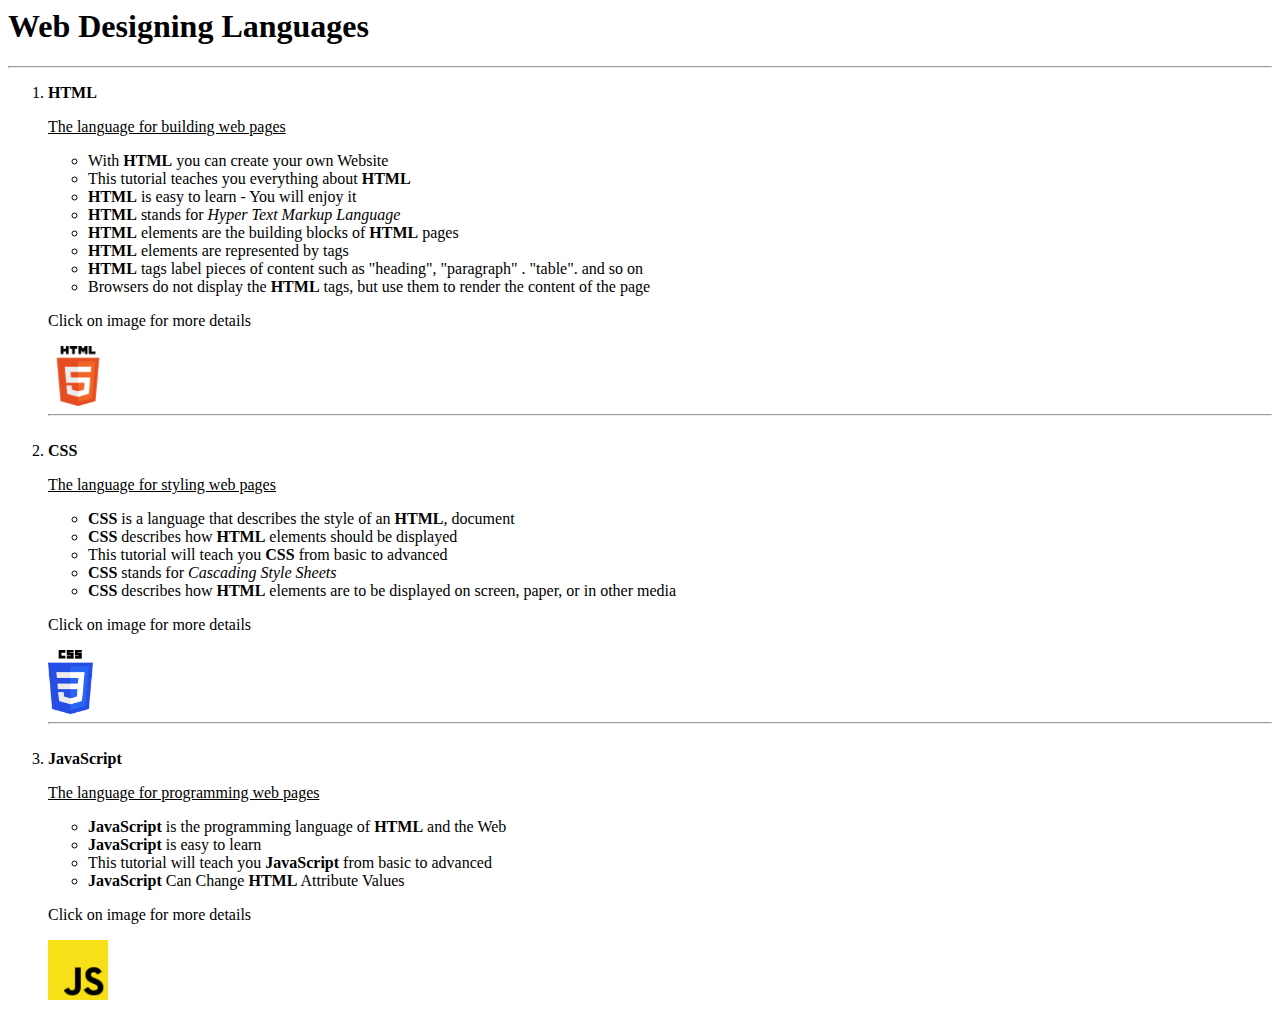
<file: Assignment 1/Assignment 1.html>
<html>
    <head>
    </head>
    <body>
        <h1> Web Designing Languages </h1>
        <hr>
        <ol>
            <li><b>  HTML </b></li>
            <p><u> The language for building web pages  </u></p>
            <ul>
                <li> With <b>HTML</b> you can create your own Website </li>
                <li> This tutorial teaches you everything about <b>HTML</b> </li>
                <li> <b>HTML</b> is easy to learn - You will enjoy it </li>
                <li> <b>HTML</b> stands for <i>Hyper Text Markup Language</i> </li>
                <li> <b>HTML</b> elements are the building blocks of <b>HTML</b> pages </li>
                <li> <b>HTML</b> elements are represented by tags </li>
                <li> <b>HTML</b> tags label pieces of content such as "heading",
                    "paragraph"
                    . "table". and so on </li>
                <li> Browsers do not display the <b>HTML</b> tags, but use them to render the content of the page </li>
            </ul>
            <p> Click on image for more details </p>
            <a href = "https://html.com/" ><img src= "512px-HTML5_logo_and_wordmark.svg.png" width = "60"></a>
            <hr><br>
            <li><b>  CSS </b></li>
            <p><u> The language for styling web pages  </u></p>
            <ul>
                <li> <b>CSS</b> is a language that describes the style of an <b>HTML</b>, document </li>
                <li> <b>CSS</b> describes how <b>HTML</b> elements should be displayed </li>
                <li> This tutorial will teach you <b>CSS</b> from basic to advanced </li>
                <li> <b>CSS</b> stands for <i>Cascading Style Sheets </i></li>
                <li> <b>CSS</b> describes how <b>HTML</b> elements are to be displayed on screen, paper, or in other media </li>
            </ul>
            <p> Click on image for more details </p>
            <a href = "https://en.wikipedia.org/wiki/CSS" > <img src= "CSS3_logo_and_wordmark.svg.png" width = "45"></a>
            <hr><br>
            <li><b>  JavaScript </b></li>
            <p><u> The language for programming web pages  </u></p>
            <ul>
                <li> <b>JavaScript</b> is the programming language of <b>HTML</b> and the Web </li>
                <li> <b>JavaScript</b> is easy to learn </li>
                <li> This tutorial will teach you <b>JavaScript</b> from basic to advanced </li>
                <li> <b>JavaScript</b> Can Change <b>HTML</b> Attribute Values </li>
            </ul>
            <p> Click on image for more details </p>
            <a href ="https://www.javascript.com/" ><img src= "2048px-Unofficial_JavaScript_logo_2.svg.png" width = "60"></a>
        </ol>
    </body>
</html>
</file>
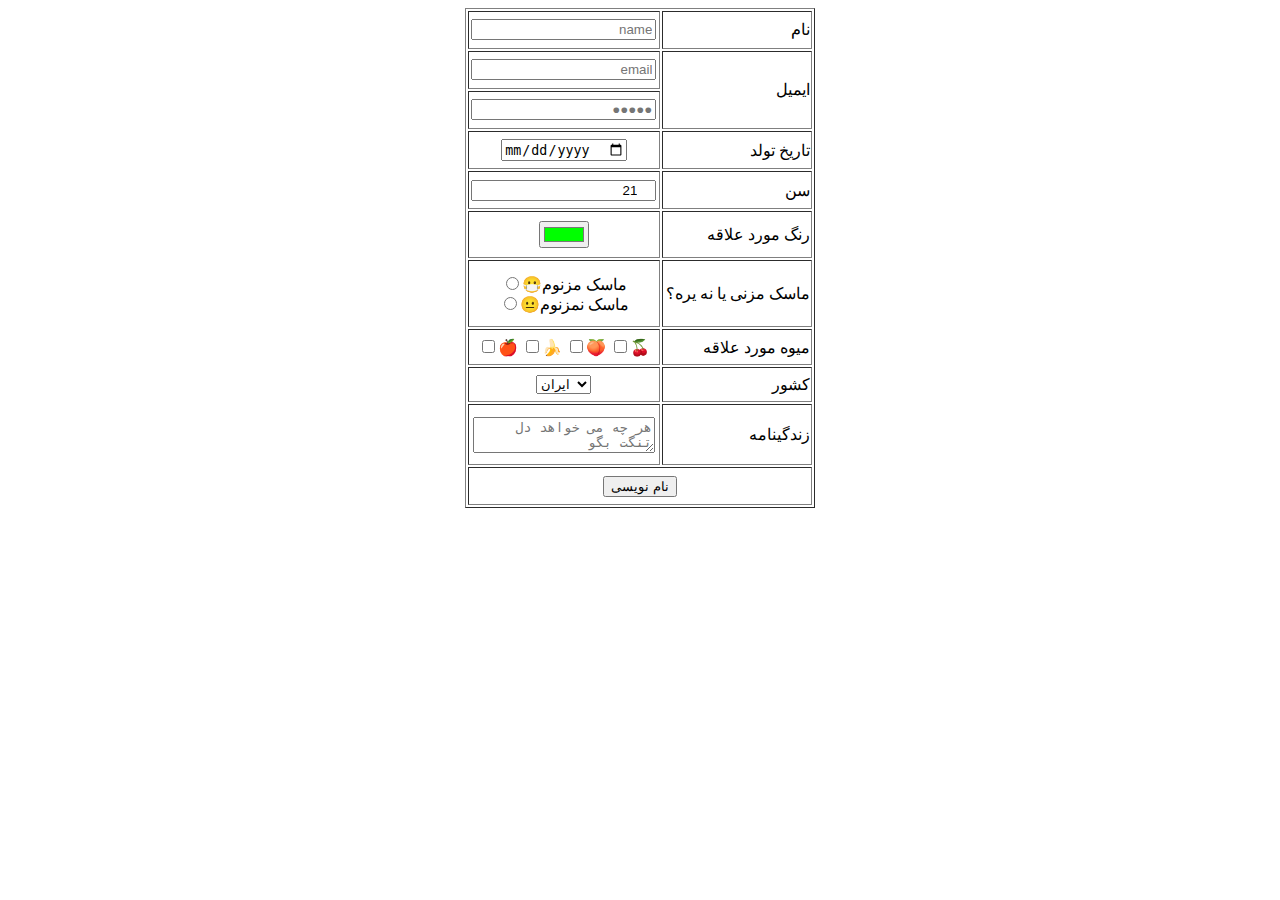
<file: assignment 2/assignment 2.html>
<html>
<head>
</head>
<body>
<form>
<table border="1px" align="center" width="350px" height="500px">
    <tr>
    <td align="center">
        <input type="text" placeholder="name" style="text-align:right;">
    </td>
    <td align="right">نام</td>
    </tr>
    <tr>
    <td align="center">
        <input type="email" placeholder="email" style="text-align:right;">
    </td>
    <td align="right" rowspan="2">ایمیل</td>
    </tr>
    <tr>
        <th><p dir="rtl"><input type="password" placeholder="&#9679;&#9679;&#9679;&#9679;&#9679;"></p></th>
    </tr>
    <tr>
     <td align="center"><input type="date" placeholder="08/05/1994"></td>   
    <td align="right">تاریخ تولد</td>
    <tr>
        <td align="center">
            <input type="number" value="21" style="text-align:right;">  
        </td>
        <td align="right">سن</td>
    </tr>
<tr>
    <td align="center">
        <input type="color" value="#00ff00">
    </td>
    <td align="right">رنگ مورد علاقه</td>
</tr>
<tr>
    <td align="center">
        <input type="radio" name="mask">😷ماسک مزنوم
        <br>
        <input type="radio" name="mask">😐ماسک نمزنوم
    </td>
    <td align="right"> ماسک مزنی یا نه یره؟</td>
</tr>
<tr>
    <td align="center">
    <input type="checkbox">🍎
    <input type="checkbox">🍌
    <input type="checkbox">🍑
    <input type="checkbox">🍒
</td>
<td align="right">میوه مورد علاقه</td>
</tr>
<tr>
    <td align="center">
        <select name="country">
            <option >ایران</option>
            <option>آمریکا</option>
        </select>
    </td>
    <td align="right">کشور</td>
</tr>
<tr>
    <td align="center"  ><textarea placeholder="هر چه می خواهد دل تنگت بگو"style="text-align:right;"  ></textarea></td>
    <td align="right">زندگینامه</td>
</tr>
<tr><td align="center" colspan="2"><button>نام نویسی</button></td></tr>
</table>
</form>
</body>
</html>
</file>
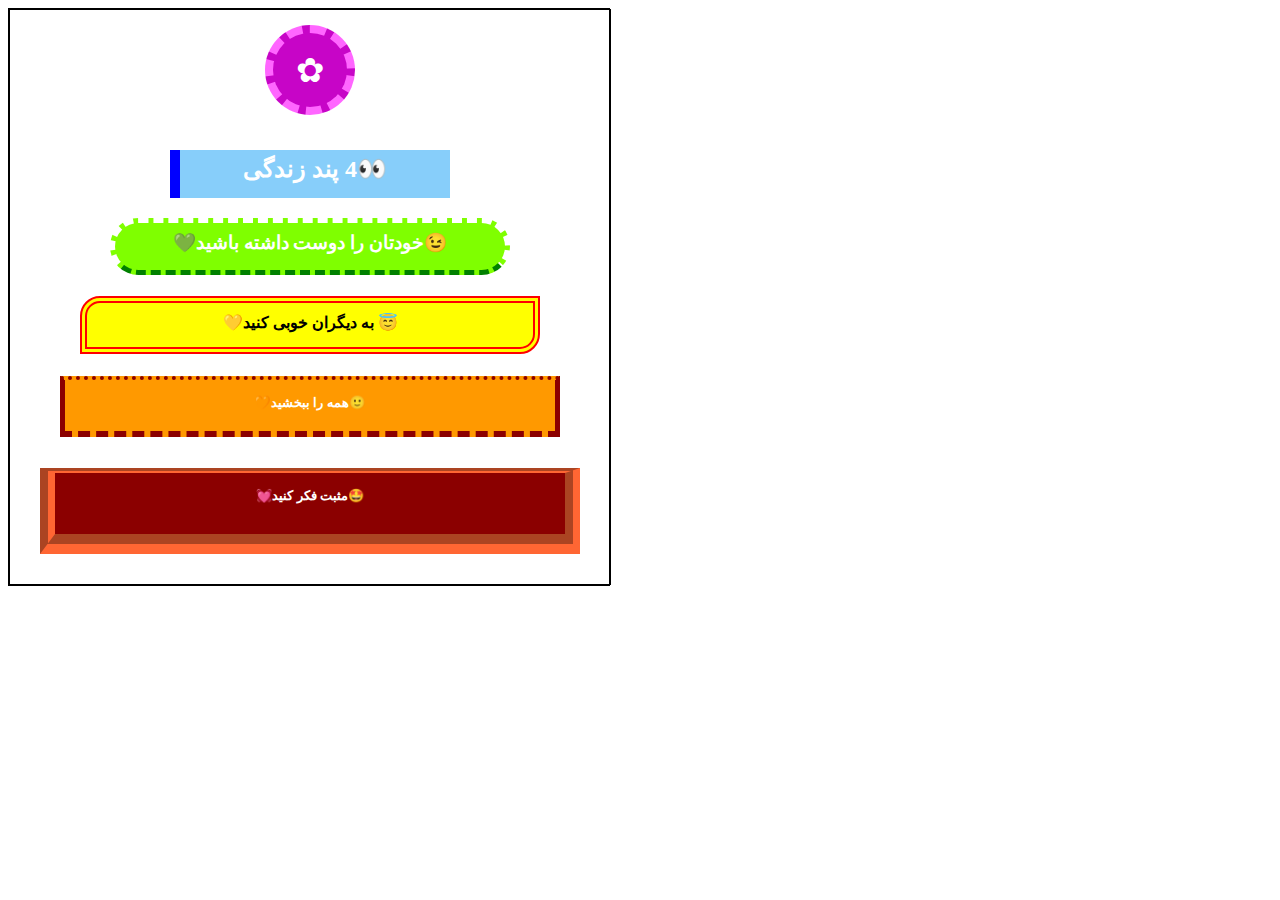
<file: assignment 4/4.html>
<html>
<head>
  <style>
    button{
      color: white;
      background-color:#c705c7;
      border-style: dashed;
      border-width: 8px;
      border-color: rgb(255, 102, 255);
      border-radius:300px;
      width: 90px;
      height: 90px;
      font-size: 34px;
      margin: 15px;
    }
    h2{
      color:white;
      text-align: center;
      background-color: lightskyblue;
      border-left-style: solid;
      border-left-color: blue;
      border-left-width: 5px;
      border-width: 10px;
      direction:rtl;
      margin-left: 160px;
      margin-right: 160px;
      padding: 5px;
      padding-bottom: 15px;
  }
  h3{
      color:white;
      text-align: center;
      background-color: rgb(127, 255, 0);
      border-style:dashed;
      border-bottom-color: green;
      border-width: 5px;
      border-radius: 60px;
      margin-left: 100px;
      margin-right: 100px;
      padding: 9px;
      padding-bottom: 16px;
 
  }
  h4{
      text-align: center;
      background-color: yellow;
      border-color: red;
      border-style: double;
      border-width: 7px;
      border-top-left-radius: 20px;
      border-bottom-right-radius: 20px;
      margin-left: 70px;
      margin-right: 70px;
      padding: 10px;
      padding-bottom: 15px;
  }
  h5{
    color: white;
      text-align: center;
      background-color: rgb(255, 153, 0);
      border-top-style: dotted;
      border-right-style: solid;
      border-left-style: solid;
      border-bottom-style: dashed;
      border-bottom-width: 6px;
      padding: 15px;
      border-color: darkred;
      border-top-width: 4px;
      border-right-width: 5px;
      border-left-width: 5px;
      margin-left: 50px;
      margin-right: 50px;
      padding-bottom: 20px;
  }
  h6{
    color: white;
      text-align: center;
      background-color: darkred;
      border-style:groove;
      border-color: rgb(255, 102, 51);
      border-top-width: 5px;
      border-right-width: 15px;
      border-left-width:15px;
      border-bottom-width: 20px;
      margin-left: 30px;
      margin-right: 30px;
      padding: 15px;
      padding-bottom: 30px;
      font-size:small;
  }
  div{
      border-style: solid;
      border-width: 1px;
      text-align:center;
      width: 600px;
  }
  </style>
</head>
<body>
  <div>
    <div>
      <button>✿</button>
  <h2>👀4 پند زندگی</h2>
  <h3>💚خودتان را دوست داشته باشید😉</h3>
  <h4>💛به دیگران خوبی کنید 😇</h4>
  <h5>🧡همه را ببخشید🙂</h5>
  <h6>💓مثبت فکر کنید🤩</h6>
</div>
  </div>
</body>
</html>
</file>
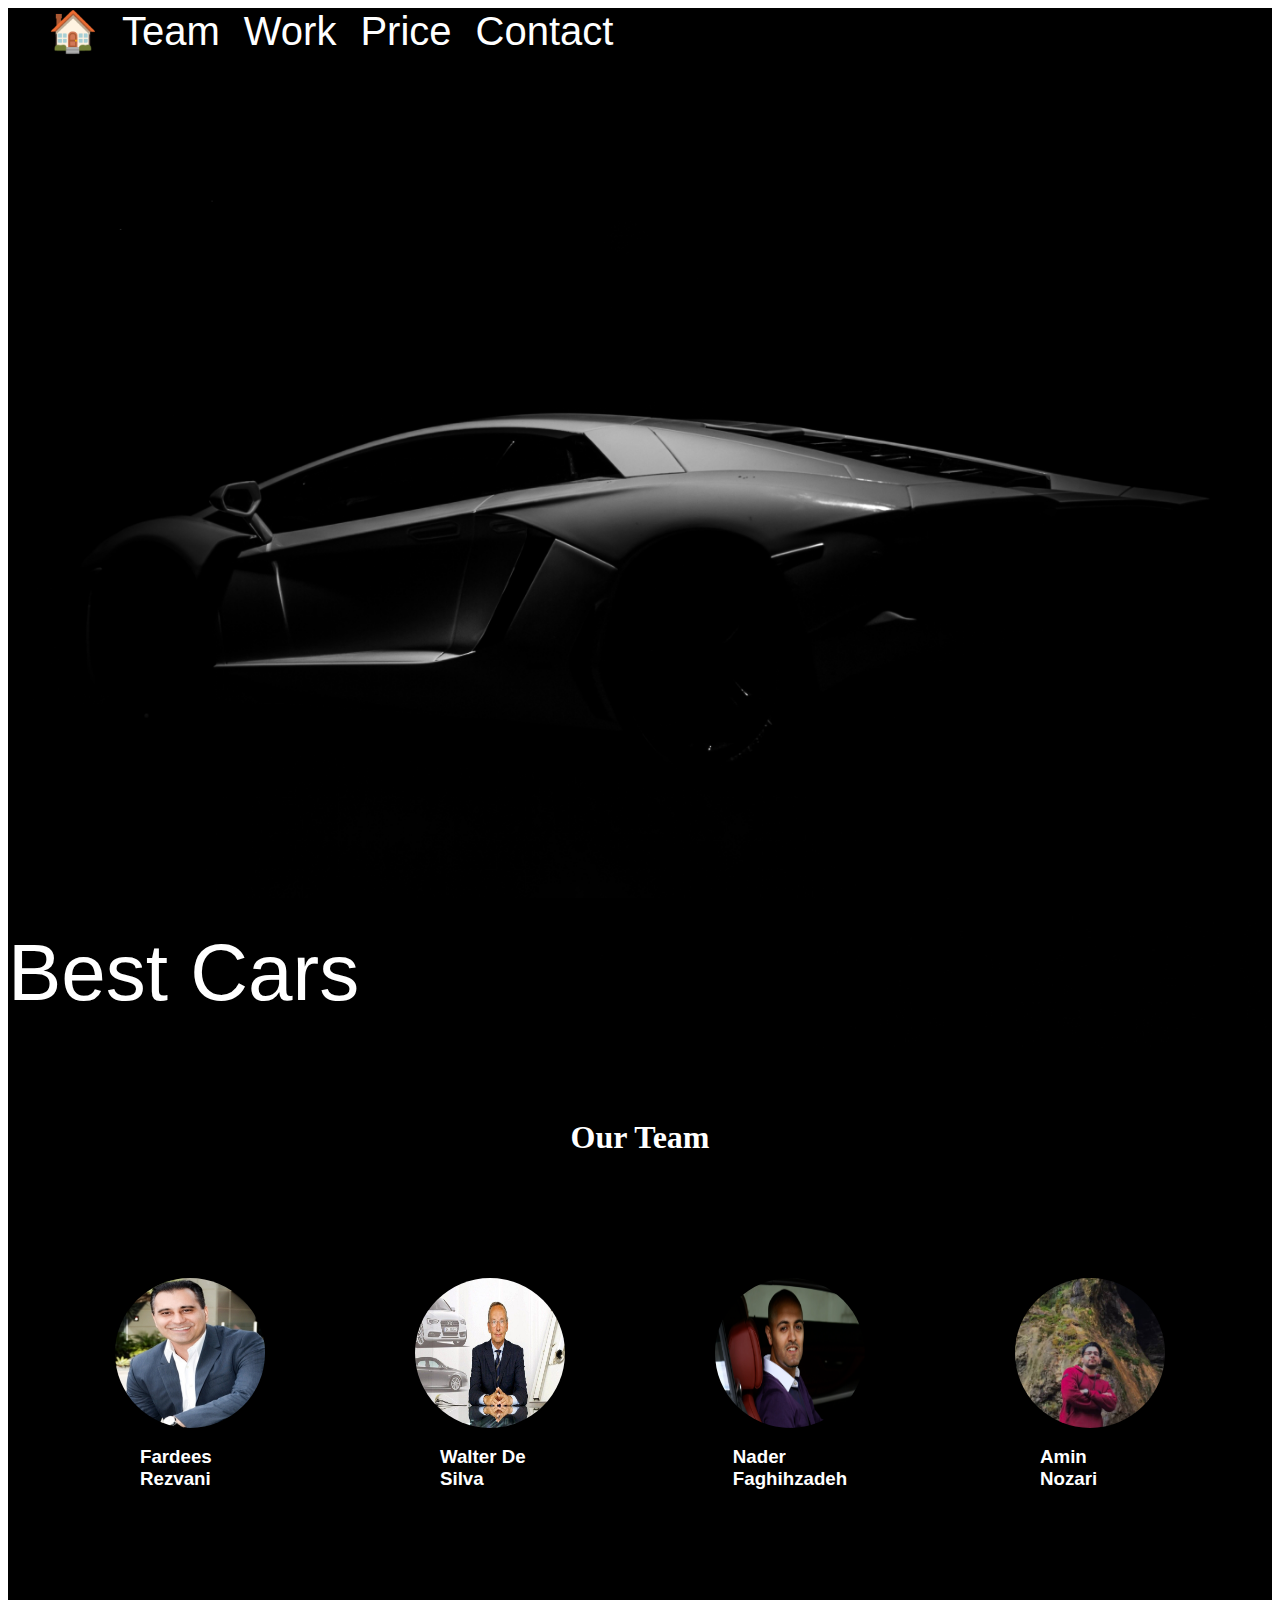
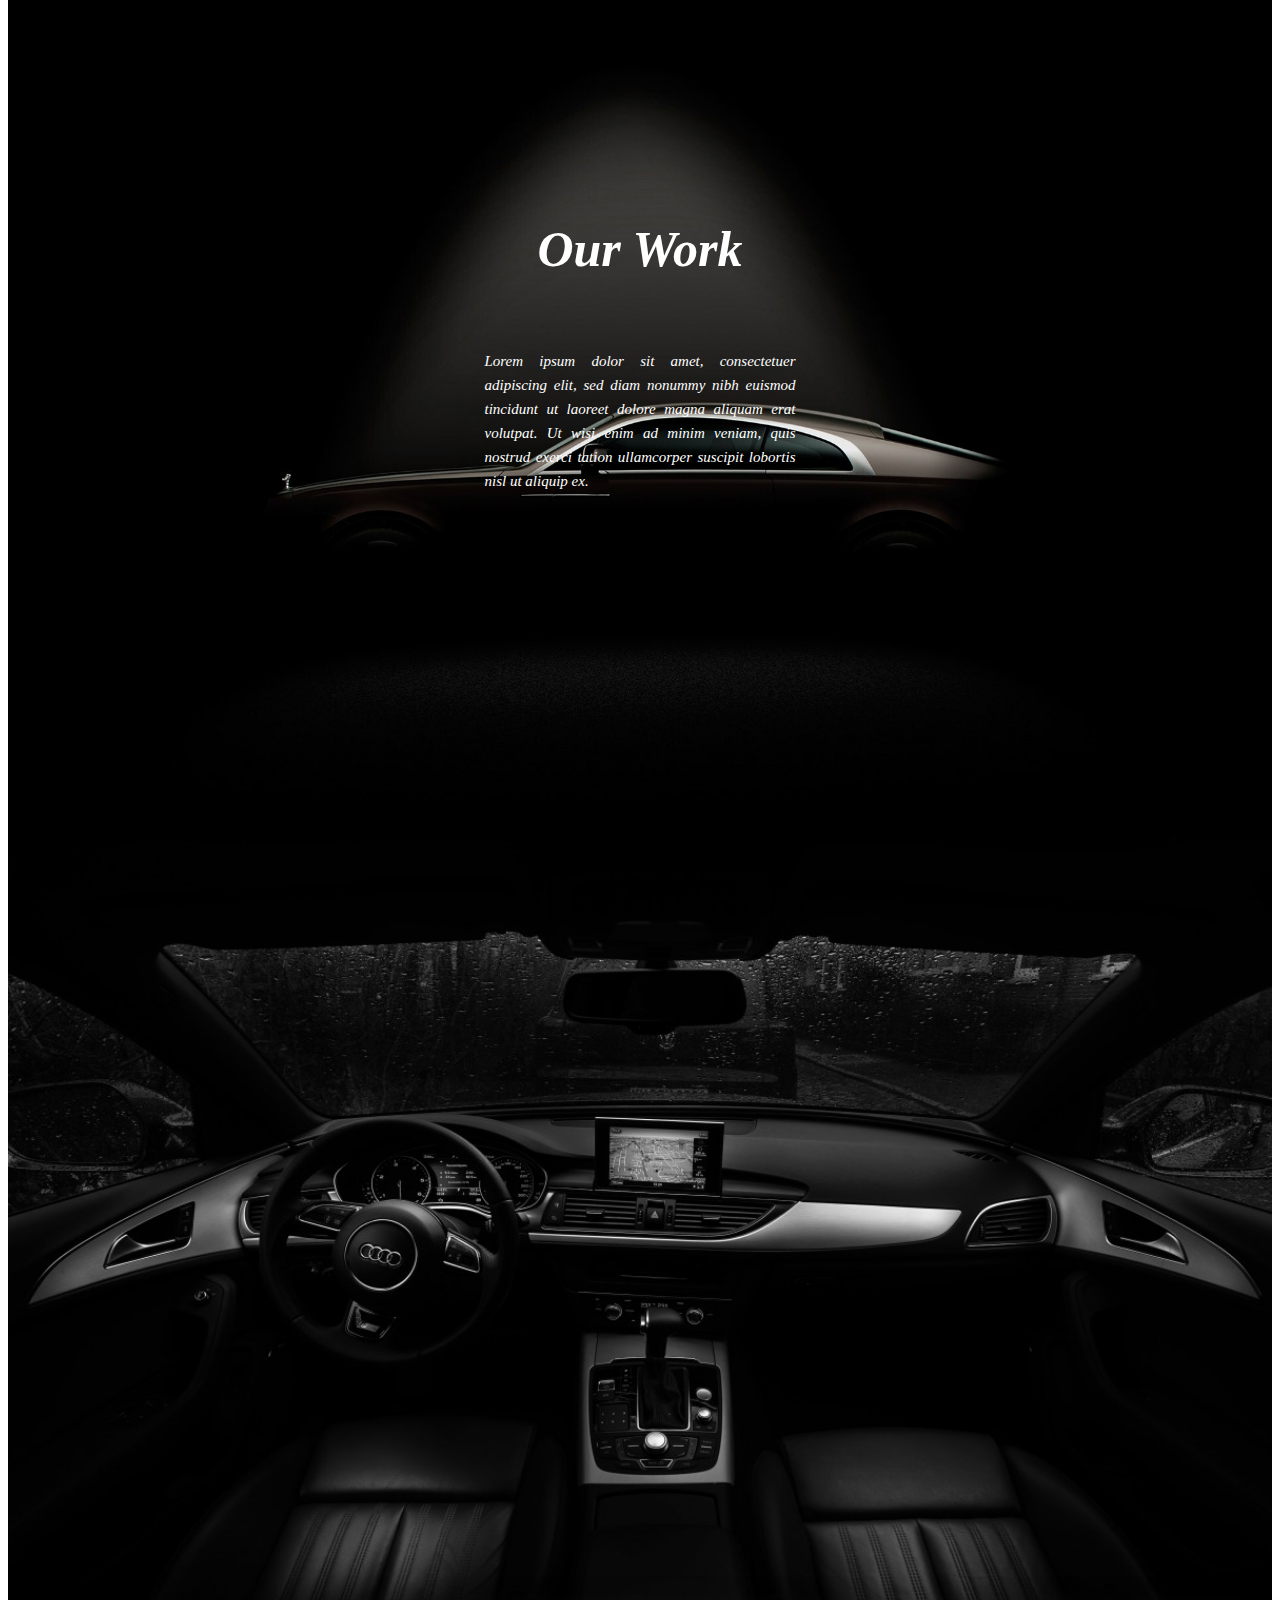
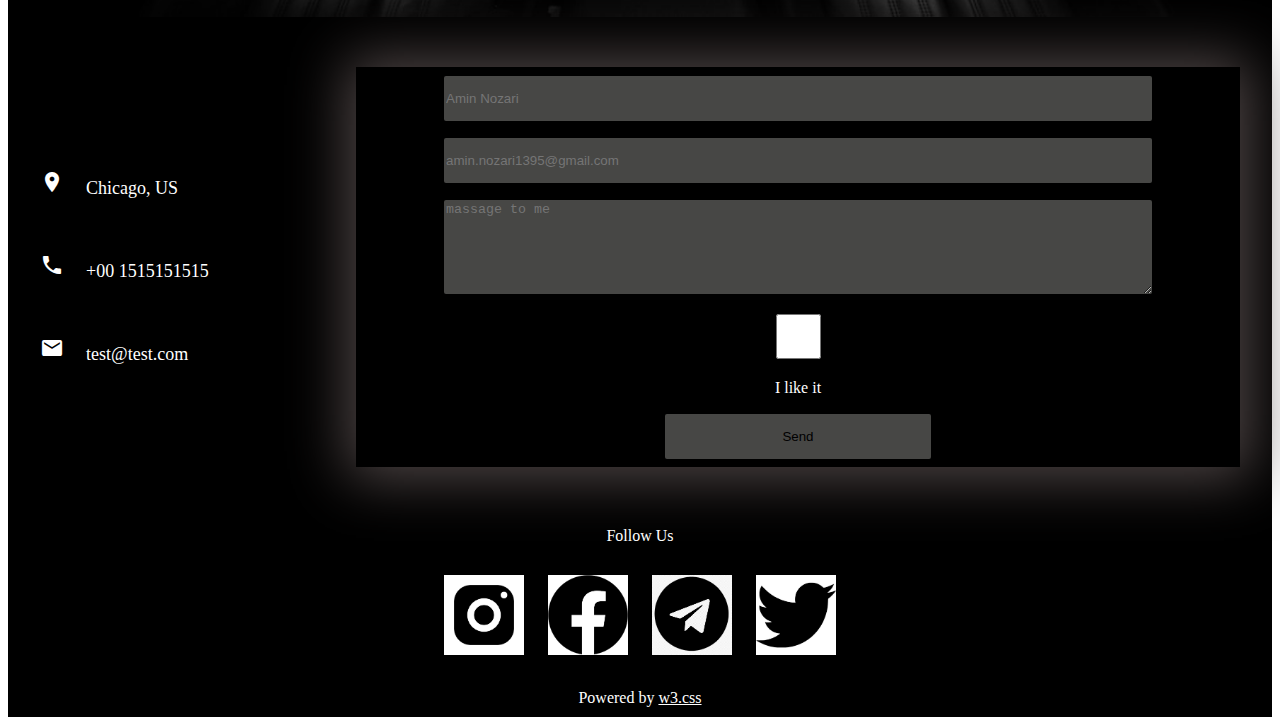
<file: assignment 8/html.html>
<html>
<head>
    <link type="text/css"  rel="stylesheet"  href="css.css">
    <link rel="stylesheet" href="">
    <meta charset="UTF-8">
    <meta name="description" content="CARS">
    <link rel="stylesheet" href="https://fonts.googleapis.com/icon?family=Material+Icons">
    
</head>
<body>
<ul class="menu">
    <li><a href="#">🏠</a></li>
    <li><a href="#">Team</a></li>
    <li><a href="#">Work</a></li>
    <li><a href="#">Price</a></li>
    <li><a href="#">Contact</a></li>
</ul>
<img class="ax_mashin"src="ax mashin aval.jpg">
<div class="matn_roye_ax_aval">Best Cars</div>
<div class="our_team">
    <div class="our_team_title">
        <h1>Our Team</h1>
    </div>
    <div class="our_team_members">
        <div class="members">
            <img src="Fardees Rezvani.jpg" alt="Fardees Rezvani">
            <h3>Fardees Rezvani</h3>
        </div>
        <div class="members">
            <img src="Walter de Silva.jpg" alt="Walter de Silva">
            <h3>Walter De Silva</h3>
        </div>
        <div class="members">
            <img src="Nader Faghihzadeh.jpg" alt="Nader Faghihzadeh">
            <h3>Nader Faghihzadeh</h3>
        </div>
        <div class="members">
            <img src="Amin Nozari.jpg" alt="Amin Nozari">
            <h3>Amin Nozari</h3>
        </div>
    </div>
</div>
<div class="matn">
    <div class="description">
        <h3>Our Work</h3>
        Lorem ipsum dolor sit amet, consectetuer adipiscing elit, sed diam nonummy nibh euismod tincidunt ut laoreet dolore magna aliquam erat volutpat. Ut wisi enim ad minim veniam, quis nostrud exerci tation ullamcorper suscipit lobortis nisl ut aliquip ex.
    </div>
</div>
<img class="ax_mashin-dovom"src="ax mashiin dovom.jpg">
<div class="contact">
    <div class="info">
        <span>
            <i class="material-icons">place</i> &nbsp;&nbsp;&nbsp;
            Chicago, US
        </span>
        <span>
            <i class="material-icons">phone</i> &nbsp;&nbsp;&nbsp;
            +00 1515151515
        </span>
        <span>
            <i class="material-icons">email</i> &nbsp;&nbsp;&nbsp;
            test@test.com
        </span>
    </div>
    <div class="emailtome">
        <input type="name" placeholder="Amin Nozari" >
        <input type="email" placeholder="amin.nozari1395@gmail.com" >
        <textarea name="" id="" cols="300" rows="6" placeholder="massage to me"></textarea>
        <input class="sendd" type="checkbox" > I like it
        <button class="sendd">Send</button>
    </div>
</div>
<div class="follow-us">
    <span>Follow Us</span>
    <span>
        <a  href="#"><img src="instagram.png" alt="instagram-logo"></a>
        <a  href="#"><img src="fac.png" alt="Facebook-logo"></a>
        <a  href="#"><img src="tel.png" alt="telegram-logo"></a>
        <a  href="#"><img src="twitter.png" alt="Twitter-logo"></a>
    </span>
    <span >Powered by <a href="#" class="w3css">w3.css</a></span>
</div>
</body>
</html>
</file>
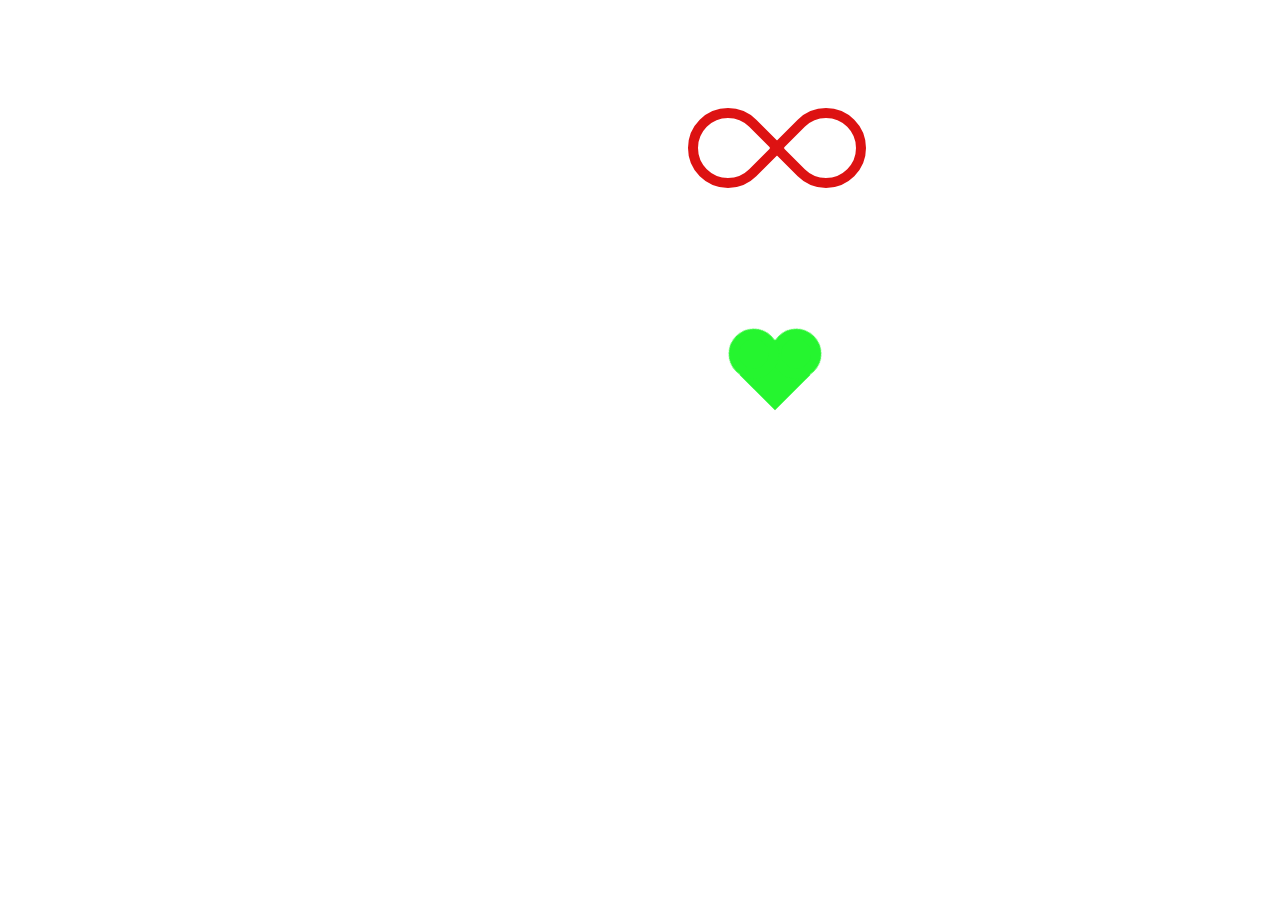
<file: assginment 6/inf love/inf_love.html>
<html>
    <head>
        <link type="text/css" rel="stylesheet" href="inf_love.css">
    </head>

    <body>
        <div class="infinity" id="inf"></div>
        <div class="heart" id="love"></div>
    </body>
</html>
</file>
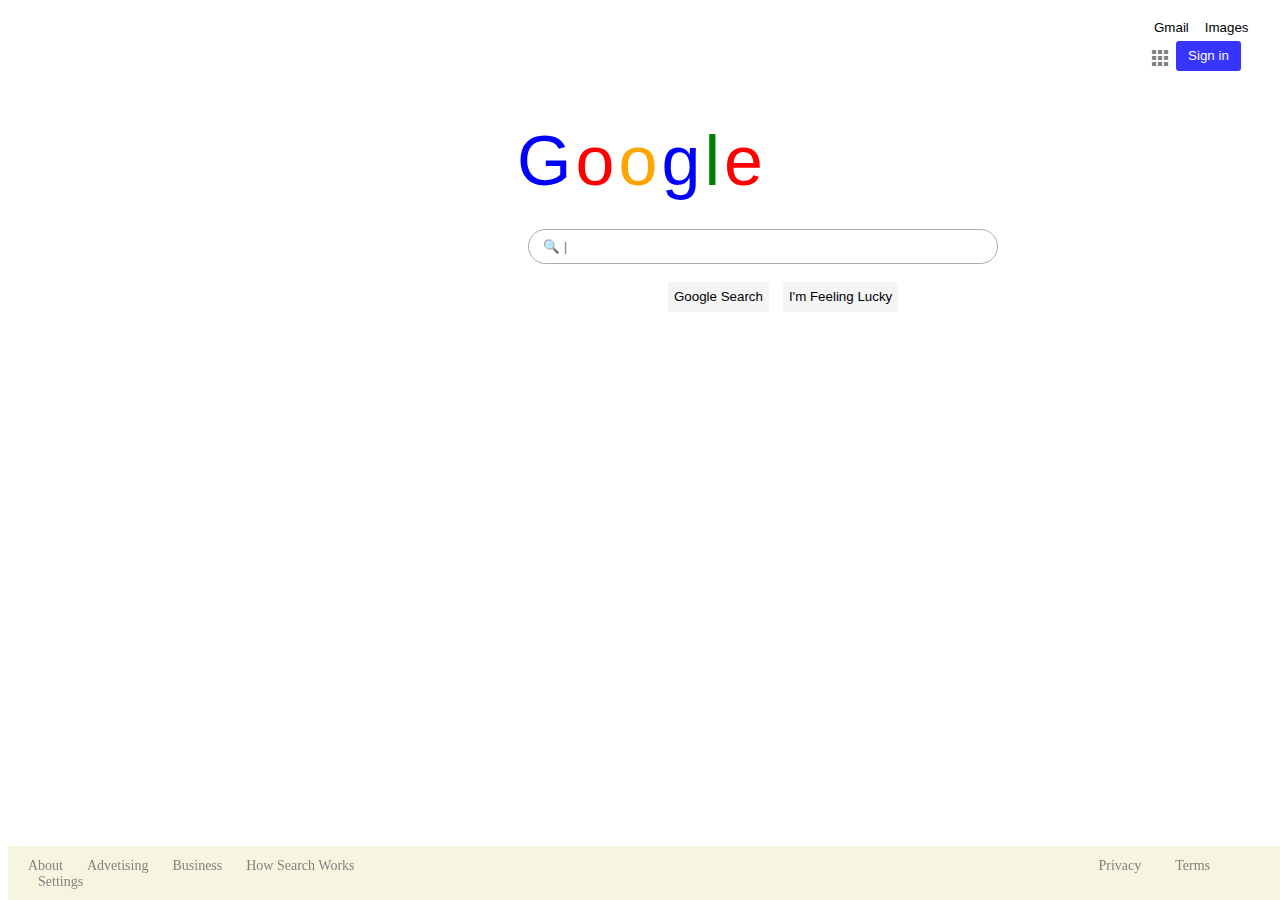
<file: assignment 5/login google/login google.html>
<html>
    <head>
        <link rel="stylesheet" href="https://fonts.googleapis.com/icon?family=Material+Icons">
      <title>Google</title>  
        <style>
input{
    margin-top:12px;
    width: 470px;
    height: 35px;
    margin-left: 520px;
    border-style: solid;
    border-width: 0.5px;
    border-color: rgb(175, 171, 171);
    border-radius: 33px;
   padding-left: 14px;
}
#b1{
    border: none;
    height: 30px;
    background-color:whitesmoke;
    margin-left: 660px;
}
#b2{
    border: none;
    height: 30px;
    background-color: whitesmoke;
    margin-left: 10px;
}
font{
    font-family: 'Reem Kufi', sans-serif;
    font-size: 70px;
}
p{
    text-align: center;
    margin-top: 60px;
  
}
header{
    position: relative;
    top: 10px;
    margin-left: 1140px; 
}
#b3{
    background-color: rgb(53, 53, 255);
    color: white;
    width: 65px;
    height: 30px;
    border-radius:3px ;
    border-style: solid;
    border-color: rgb(53, 53, 255);
}
#b4{
    background-color: white;
    border: none;
}
footer{
    position: fixed;
    bottom: 0px;
    width: 100%;
    background-color: rgba(245, 245, 220, 0.877);
    padding: 10px;
    color: rgb(133, 127, 127);
}
span{
    font-size: 14;
    padding: 10px;
}
#s1{
    padding-left: 730px;
}
#s2{
    padding-left: 20px;
}
i{
    position: relative;
    top: 10px;
    color: gray;
}
    </style>
    </head>
    <body>
        <header>
            <button id="b4">Gmail</button>
            <button id="b4">Images</button>
            <i class="material-icons">apps</i>
            <button id="b3">Sign in</button> 
        </header>
    <div>
        <p>
            <font color="blue"  >G</font>
            <font color="red"  >o</font>
            <font color="orange"  >o</font>
            <font color="blue"  >g</font>
            <font color="green"  >l</font>
            <font color="red"  >e</font>
        </p>
        <input type="search"  placeholder="&#128269; |" >
        <br><br>
        <button id="b1">Google Search</button>
        <button id="b2">I'm Feeling Lucky</button>
    </div>
    <div>
    <footer>
        <span>About</span>
        <span>Advetising</span>
        <span> Business</span>
        <span>How Search Works</span>
        <span id="s1">Privacy</span>
        <span id="s2">Terms</span>
        <span id="s2">Settings</span>
    </footer>
    </div>
    </body>
</html>
</file>
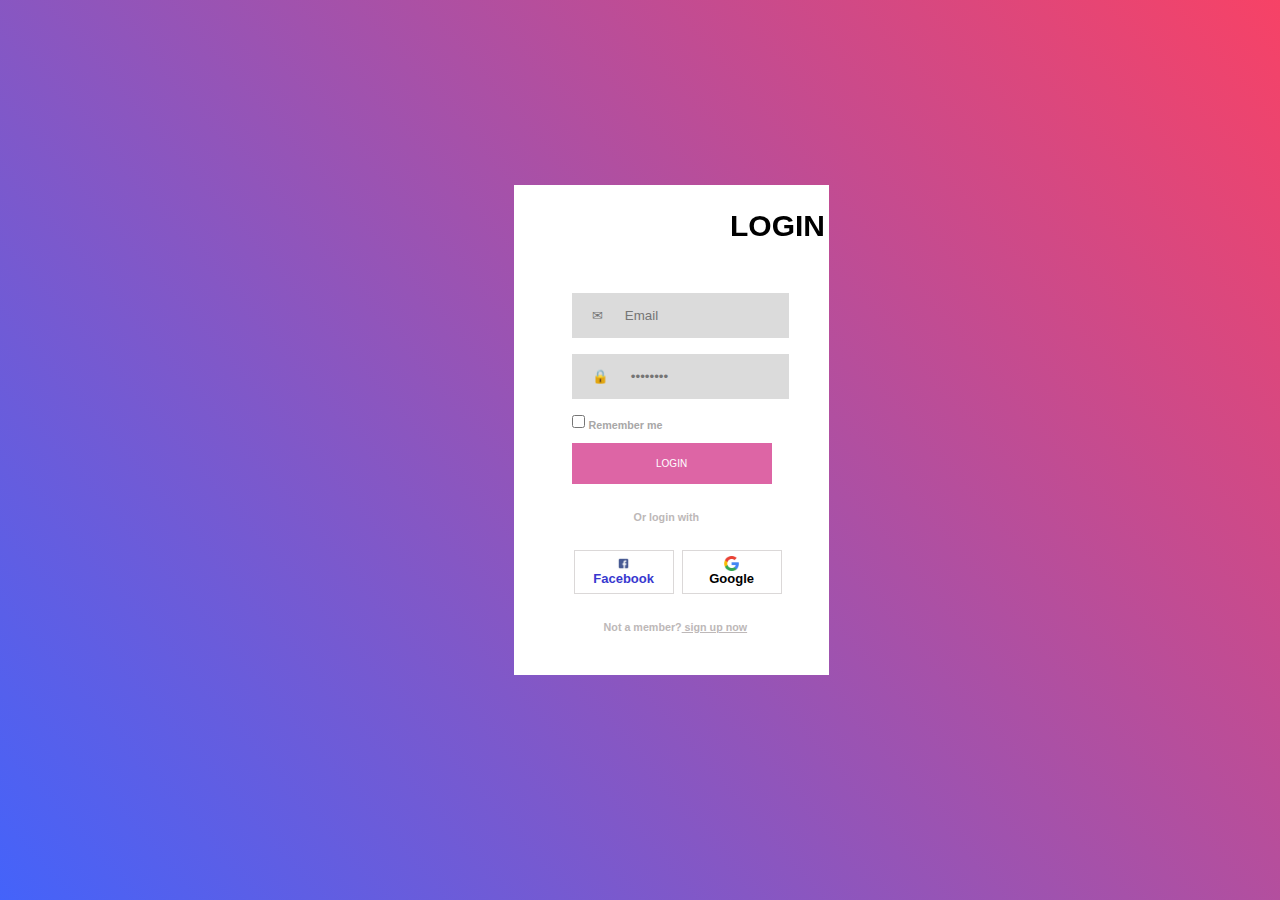
<file: assignment 5/login/login.html>
<html>
    <head>
        <style>
           body 
            {
                background: rgb(62, 93, 247);
                background: linear-gradient(49deg, rgb(68, 99, 250) 0%, rgb(247, 66, 102) 100%);
            }
            h1
            {
                font-family: -apple-system, BlinkMacSystemFont, 'Segoe UI', Roboto, Oxygen, Ubuntu, Cantarell, 'Open Sans', 'Helvetica Neue', sans-serif;
                font-size: 30;
                position: fixed;
                left: 730;
                top: 21%;
            }
            div
            {
                background-color: white;
                width: 315;
                height: 490;
                position: relative;
                top: 20%;
                left: 40%;
            }
            input 
            {
                font-family: -apple-system, BlinkMacSystemFont, 'Segoe UI', Roboto, Oxygen, Ubuntu, Cantarell, 'Open Sans', 'Helvetica Neue', sans-serif;
                position: relative;
                left: 50;
                top: 100;
                padding: 15;
                padding-left: 20;
                padding-right: 20;
                margin: 8;
                background-color: rgba(128, 128, 128, 0.281);
                border: none;
            }
            #one
            {
                font-family: -apple-system, BlinkMacSystemFont, 'Segoe UI', Roboto, Oxygen, Ubuntu, Cantarell, 'Open Sans', 'Helvetica Neue', sans-serif;
                position: absolute;
                left: 75;
                top: 209;
                color:rgb(168, 167, 167) ;
            }
            #two
            {
                font-family: -apple-system, BlinkMacSystemFont, 'Segoe UI', Roboto, Oxygen, Ubuntu, Cantarell, 'Open Sans', 'Helvetica Neue', sans-serif;
                position: relative;
                top: 150;
                left: 120;
                color:rgb(189, 184, 184);
            }
            #three
            {
                font-family: -apple-system, BlinkMacSystemFont, 'Segoe UI', Roboto, Oxygen, Ubuntu, Cantarell, 'Open Sans', 'Helvetica Neue', sans-serif;
                position: relative;
                top: 150;
                left: 90;
                color:rgb(189, 184, 184); 
            }
            #login
            {
                background-color: #d53e8ecc;
                position: absolute;
                top: 250px;
                width: 200px;
                margin-bottom: 15px;
                font-family: -apple-system, BlinkMacSystemFont, 'Segoe UI', Roboto, Oxygen, Ubuntu, Cantarell, 'Open Sans', 'Helvetica Neue', sans-serif;
                font-size: 18px;
                color: white;
                font-size: 10;
            }
            #b2{
                border-color: rgb(219, 216, 216);
                width:100px ;
                height: 44px;  
                border-style: solid;
                background-color: white;
                font-size: 13px;
                text-align: center;
                padding-top: 5px;
                border-width: 0.5px;
            }
            #login:hover{ background-color:rgba(252, 70, 106, 0.589) ;}
            button
            {
                font-family: -apple-system, BlinkMacSystemFont, 'Segoe UI', Roboto, Oxygen, Ubuntu, Cantarell, 'Open Sans', 'Helvetica Neue', sans-serif;
                position: relative;
                top: 150;
                left: 58px;
                padding: 8px;
                padding-left: 18px;
                padding-right: 18px;
                margin: 2px;
                border: solid;
                background-color: #FEFEFE;
                color: black;   
                text-decoration: none ;
                border-color: whitesmoke;
            }
            a {text-decoration: none;}
            #aSignUp
            {
                color:rgb(189, 184, 184);
                text-decoration: underline;
            }
            a:hover {background-color: rgba(234, 71, 255, 0.329);}
        </style>
    </head>
    <body>
       <div>
       <input type="text" placeholder="&#9993      Email"><br>
            <input type="password" placeholder="&#128274      ••••••••"><br>
            <input type="checkbox">
            <h6 id="one">Remember me</h6>
            <input id="login" type="submit" value="LOGIN">
            <h6 id="two">Or login with</h6>
            <button id="b2" style="color:  rgb(56, 56, 207);" ><img src="facebook-icon.png" width="15px">  <b>Facebook</b> </button>
            <button id="b2" style="color: black;" ><img src="Google-icon.png"width="15px" > <b>Google</b> </button> 
            <h6 id="three">Not a member?<a id="aSignUp" href=""> sign up now</a></h6>
        </div>
        <h1> <b>LOGIN</b> </h1>
    </body>
</html>
</file>
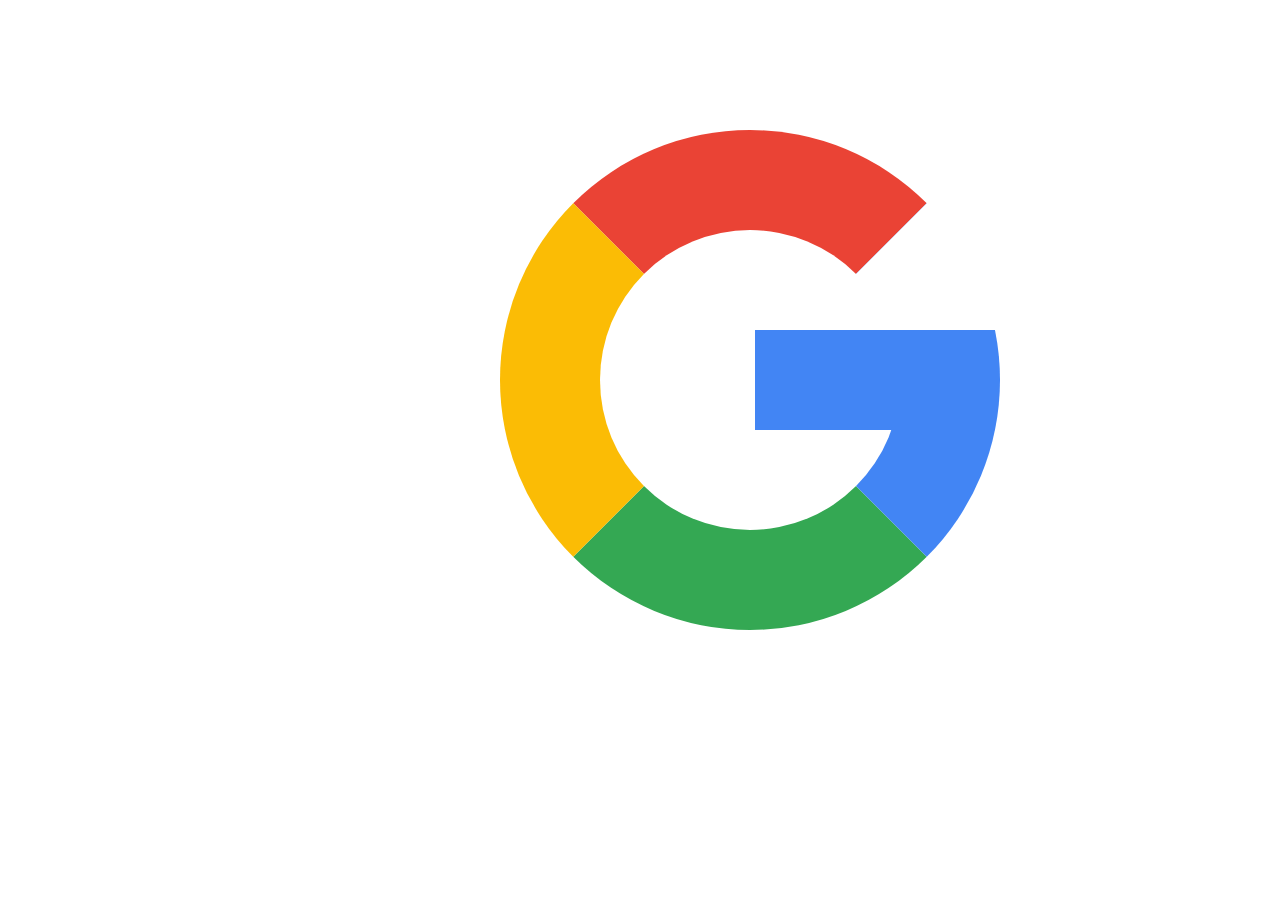
<file: assignment 5/logo google/google.html>
<html>
    <head>
        <style>
            div
            {
                width: 300;
                height: 300;
                top: 130;
                left: 500;
                margin: auto;
                border-radius: 50%;
                position: absolute;
                background-color:white;
                border-top: 100px solid #EA4335;
                border-right: 100px solid #4285F4;
                border-bottom: 100px solid #34A853;
                border-left: 100px solid #FBBC05;
            }
            #google:before 
            {
                position: absolute;
                content: "";
                top: 50%;
                right: -95;
                transform: translateY(-50%);
                width: 240;
                height: 100;
                background:#4285F4;
            }
            #google:after
            {    
                content: "";
                position: absolute;
                border-top: 200px solid transparent;
                border-right: 200px solid white;
                top: -100;
                right: -100;
            }
        </style>
    </head>
    <body>
        <div id="google"> </div>
    </body>
</html>
</file>
<file: assignment 12/style.css>
body
{
    background-color: rgb(196, 191, 191);
    display: flex;
    justify-content: center;
    min-height: 100vh;
    
}
.container
{
    width: 250px;
    height: 400px;
    margin: 80px auto;
    background: rgba(238, 252, 242, 0.541);
    box-shadow: 5px 5px 10px #444440,-5px -5px 10px #eaebe8; 
    border-radius: 10px;  
    position: relative;
    display: grid;
}
.cal_table
{
    width: 20px;
    margin: 20px auto;
    position: relative;
    display: grid;
    
}
#display
{
    border: none;
    outline: none;
    color: black;
    text-align: right;
    font-weight: 600px;
    padding: 15px;
    margin: 30px;
    background: transparent;
    box-shadow: inset 2px 2px 5px #eaebe8, -2px -2px 5px #444440;
}
.cal_table{
    flex-direction: row;
    position: relative;
    display: flex;
    top: -40px;
    margin: 15px 0px 0px 5px;
    right: -18px;
    border: none;
    outline: none;
    font-weight: bold;
    height: 25px;
}
.value
{
    padding: 3px;
    margin: 3px;
}
#seven , #eight , #nine , #plus , #four, #five, #six, #mines, #one, #two, #three, #multiply, #C, #zero, #equal, #division
{
    border-radius: 8px;
    width: 40px;
    height: 40px;
    background: #ddddd8;
    box-shadow: 5px 5px 10px #757572 -5px -5px -10px #757572 ;
}
</file>
<file: assignment 14/2/style.css>
*{
    box-sizing: border-box;
    padding: 0;
    margin: 0;
    outline: none;
    background-color: #34495e;
}
.wheel{
    position: relative;
    height: 500px;
    width: 500px;
}
.wheel::after{
    position:absolute;
    content: "";
    width: 60px;
    height: 60px;
    background: url('./arrow2.png') no-repeat;
    background-size: 62px;
    right:-70px;
    top: 270px;
    transform: translateY(-50%);
}
body{
    display: flex;
    align-items: center;
    justify-content: center;
}
.spinner{
    width: 100%;
    height: 100%;
    position: relative;
    border-radius: 50%;
    border: 8px double rgb(106, 134, 105);
    overflow: hidden;
    transition: all ease 5s;
}
span{
    width: 50%;
    height: 50%;
    display: inline-block;
    position: absolute;
}
.one{
    clip-path: polygon(0 92%, 100% 50.5%, 0 8%);
    background-color: rgb(64, 127, 243);
    top: 120px;
    left: 0;
}
.two{ 
    clip-path: polygon(100% 92%, 0% 50.5%, 100% 8%);
    background-color: rgb(252, 17, 17);
    top: 120px;
    right: 0;
}
.three{
    clip-path: polygon(50.5% 0%, 8% 100%, 92% 100%);
    background-color: rgb(217, 255, 0);
    left: 120px;
    bottom: 0px;
}
.four{
    clip-path: polygon(50.5% 100%, 92% 0, 8% 0);
    background-color: rgb(23, 0, 128);
    left: 120px;
    top: 0;
}
.five{
    clip-path: polygon(0 92%, 100% 50%, 0 8%);
    background-color: rgb(255, 196, 0);
    bottom: 7%;
    right: 7%;
    transform: rotate(-135deg);
}
.six{
    clip-path: polygon(0 92%, 100% 50%, 0 8%);
    background-color: rgb(116, 47, 173);
    top: 7%;
    right: 7%;
    transform: rotate(135deg);
}
.seven{
    clip-path: polygon(0 92%, 100% 50%, 0 8%);
    background-color: rgb(104, 252, 1);
    bottom: 7%;
    left: 7%;
    transform: rotate(315deg);
}
.eight{
    clip-path: polygon(0 92%, 100% 50%, 0 8%);
    background-color: rgb(252, 114, 90);
    top: 7%;
    left: 7%;
    transform: rotate(-315deg);
}
span strong{
    width: 65px;
    height: 65px;
    line-height: 65px;
    border-radius: 50%;
    font-size: 24px;
    text-align: center;
    background-color: #fff;
    position:absolute;
    top: 50%;
    left: 50%;
    transform: translate(-50% , -50%);
    backdrop-filter: blur( 7px );
    -webkit-backdrop-filter: blur( 4px );
    background: none;
    cursor: pointer;
}
.rotatewheel{
    position:fixed;
    top:35%;
    left: 50%;
    transform: translate(-50% , -50%);
    width: 80px;
    height: 80px;
    border-radius: 50%;
    border: 3px solid #1361f2;
    font-weight: bold;
    cursor: pointer;
    backdrop-filter: blur( 7px );
    -webkit-backdrop-filter: blur( 4px );
    background: none;
    outline: none;
    letter-spacing: 2px;
    text-transform: uppercase;
    overflow: hidden;

}
.rotatewheel:active{
    width: 120px;
    height: 120px;
    font-size: 20px;
    border: 4px solid #1361f2;
    overflow: hidden;

}
</file>
<file: assginment 7/css.css>
.menu
{
    list-style-type: none;
    background-color: black;
    overflow:auto;
    margin-bottom: 0px;
}
.menu li a{
    text-decoration:none;
    color:white;
    font-family: 'Roboto', Arial, Helvetica, sans-serif;
    font-size: 25;
  }
.menu li{
    display: inline;
    padding-right: 20px;
}
.ax_mashin
{
    background-color: black;
    width: 1503;
}
.matn_roye_ax_aval
{
    display: flex;
    justify-content: first baseline;
    align-items: center;
    background-image: url("ax mashin aval.jpg");
    color:white;
    font-size: 80px;
    height:150px;
    font-family: 'Roboto', Arial, Helvetica, sans-serif;
}
.our_team
{
    display: flex;
    flex-direction: column;
    align-items: center;
    justify-content: space-around;
    padding: 50px 0;
    background-color: black;
    color: white;
}
.our_team_title
{
    text-align: center;
}
.our_team_members
{
    display: flex;
    justify-content: space-around;
    align-items: center;
    flex-wrap: wrap;
}
.members{
    display: flex;
    flex-direction: column;
    align-items: center;
    width: 100px;
    padding: 100px;
    font-family:-apple-system, BlinkMacSystemFont, 'Segoe UI', Roboto, Oxygen, Ubuntu, Cantarell, 'Open Sans', 'Helvetica Neue', sans-serif
}
.members img
{
    width: 150px;
    height: 150px;
    border-radius: 50%;
}
.members img:hover{
    transform: rotate(360deg);
    transition: transform 5s;
    
}
.follow-us{
    display: flex;
    flex-direction: column;
    justify-content: space-around;
    align-items: center;
    width: 100%;
    height: 200px;
    background-color: black;
    color:white
}

.follow-us img{
    width: 80px;
    padding: 10px;
}

.contact{
    display: flex;
    flex-direction: row;
    justify-content: space-around;
    align-items: center;
    width: 100%;
    height: 500px;
    background-color: black;
    color: white;
}

.contact .emailtome{
    display: flex;
    flex-direction: column;
    justify-content: space-around;
    align-items: center;
    
    width:70%;
    height: 400px;
    box-shadow: 1px 1px 55px 10px rgb(80, 71, 71);
}

.contact .emailtome input{
    width: 80%;
    height: 45px;
    border: 0;
    border-radius: 2px;
    background-color: rgb(71, 71, 69);
}

.contact .emailtome textarea{
    width: 80%;
    border: 0;
    border-radius: 2px;
    background-color: rgb(71, 71, 69);
}

.contact .emailtome button{
    width: 30%;
    height: 45px;
    border: 0;
    border-radius: 2px;
}
.w3css
{
    color:white;
}
.contact .info{
    display: flex;
    flex-direction: column;
    align-items: flex-start;
    font-size: large;
    font-family: 'Times New Roman', Times, serif;
    justify-content: space-around;
    width: 20%;
    height: 250px;
    
}
.sendd
{
    background-color: rgb(71, 71, 69);
}

.matn{
    background-image: url("ax mashin sevom.jpg");
    background-size: cover;
    display: flex;
    flex-direction: row;
    align-items: center;
    box-sizing: border-box;
    justify-content: space-around;
    flex-wrap: wrap;
    width: 100%;
    padding: 70px 10px;
    font-style: italic ;
}

.matn .item{
    display: flex;
    flex-direction: column;
    box-sizing: border-box;
    align-items: center;
    width: 25%;
    height: 600px;
    margin: 10px;
    padding: 20px;
    box-shadow: 1px 1px 9px 0px #fff;
}

.description{
    display: flex;
    flex-direction: column;
    align-items: center;
    width: 25%;
    height: 600px;
    padding: 20px;
    font-size: 15px;
    line-height: 1.6;
    text-align: justify;
    color: white;
}
.description h3{
    padding: 10px 0;
    font-size: 50px;
}
</file>
<file: assignment 8/css.css>
.menu
{
    list-style-type: none;
    background-color: black;
    overflow:auto;
    margin-bottom: 0px;
}
.menu li a{
    text-decoration:none;
    color:white;
    font-family: 'Roboto', Arial, Helvetica, sans-serif;
    font-size: 40;
  }
.menu li{
    display: inline;
    padding-right: 20px;
}
.ax_mashin
{
    background-color: black;
    width: 100%;
}
.ax_mashin-dovom
{
    background-color: black;
    width: 100%;
}
.matn_roye_ax_aval
{
    display: flex;
    justify-content: first baseline;
    align-items: center;
    background-image: url("ax mashin aval.jpg");
    color:white;
    font-size: 80px;
    height:150px;
    font-family: 'Roboto', Arial, Helvetica, sans-serif;
}
.our_team
{
    display: flex;
    flex-direction: column;
    align-items: center;
    justify-content: space-around;
    padding: 50px 0;
    background-color: black;
    color: white;
}
.our_team_title
{
    text-align: center;
}
.our_team_members
{
    display: flex;
    justify-content: space-around;
    align-items: center;
    flex-wrap: wrap;
}
.members{
    display: flex;
    flex-direction: column;
    align-items: center;
    width: 100px;
    padding: 100px;
    font-family:-apple-system, BlinkMacSystemFont, 'Segoe UI', Roboto, Oxygen, Ubuntu, Cantarell, 'Open Sans', 'Helvetica Neue', sans-serif
}
.members img
{
    width: 150px;
    height: 150px;
    border-radius: 50%;
}
.members img:hover{
    transform: rotate(360deg);
    transition: transform 5s;
    
}
.follow-us{
    display: flex;
    flex-direction: column;
    justify-content: space-around;
    align-items: center;
    width: 100%;
    height: 200px;
    background-color: black;
    color:white
}

.follow-us img{
    width: 80px;
    padding: 10px;
}

.contact{
    display: flex;
    flex-direction: row;
    justify-content: space-around;
    align-items: center;
    width: 100%;
    height: 500px;
    background-color: black;
    color: white;
}

.contact .emailtome{
    display: flex;
    flex-direction: column;
    justify-content: space-around;
    align-items: center;
    
    width:70%;
    height: 400px;
    box-shadow: 1px 1px 55px 10px rgb(80, 71, 71);
}

.contact .emailtome input{
    width: 80%;
    height: 45px;
    border: 0;
    border-radius: 2px;
    background-color: rgb(71, 71, 69);
}

.contact .emailtome textarea{
    width: 80%;
    border: 0;
    border-radius: 2px;
    background-color: rgb(71, 71, 69);
}

.contact .emailtome button{
    width: 30%;
    height: 45px;
    border: 0;
    border-radius: 2px;
}
.w3css
{
    color:white;
}
.contact .info{
    display: flex;
    flex-direction: column;
    align-items: flex-start;
    font-size: large;
    font-family: 'Times New Roman', Times, serif;
    justify-content: space-around;
    width: 20%;
    height: 250px;
    
}
.sendd
{
    background-color: rgb(71, 71, 69);
}

.matn{
    background-image: url("ax mashin sevom.jpg");
    background-size: cover;
    display: flex;
    flex-direction: row;
    align-items: center;
    box-sizing: border-box;
    justify-content: space-around;
    flex-wrap: wrap;
    width: 100%;
    padding: 70px 10px;
    font-style: italic ;
}

.matn .item{
    display: flex;
    flex-direction: column;
    box-sizing: border-box;
    align-items: center;
    width: 25%;
    height: 600px;
    margin: 10px;
    padding: 20px;
    box-shadow: 1px 1px 9px 0px #fff;
}

.description{
    display: flex;
    flex-direction: column;
    align-items: center;
    width: 25%;
    height: 600px;
    padding: 20px;
    font-size: 15px;
    line-height: 1.6;
    text-align: justify;
    color: white;
}
.description h3{
    padding: 10px 0;
    font-size: 50px;
}
@media screen and (max-width: 800px) {
    .menu{
        font-size: 10px;
    }
    .menu li a{
        font-size: 20px;
        margin: 0px;
    }
    .matn_roye_ax_aval{
        font-size: 50px;
    }
    .our_team{
        font-size: 10px;
    }
    .members{
      padding: 20px;
    }
    .members img{
        width: 100px;
        height: 100px;
    }
    .matn{
        background-repeat: no-repeat;
        background-size: cover;
        height: 500px;

        background-position:center;
    }
    .description h3{
        font-size: 8px;
        line-height: 0px;
    }
    .description{
        font-size: 12px;
        padding: 0px;
        margin-top: 0px;
    }
    .info span{
        font-size: 10px;
        width: 100%;
        height: 0px;
    }
    .contact .emailtome{
        padding-top: 30px;
        height: 300px;
    }
    .contact .emailtome input{
        width: 60%;
    }
    .contact .emailtome textarea
    {
        width: 60%;
    }
    .contact .emailtome button{
        width: 20%;
        height: 30px;
    }
    .follow-us{
        font-size: 12px;
    }
    .follow-us img{
        width: 60px;
    }
}
@media screen and (max-width: 500px) {
    .menu{
        font-size: 5px;
    }
    .menu li a{
        font-size: 10px;
        margin: 0px;
    }
    .matn_roye_ax_aval{
        font-size: 30px;
    }
    .our_team{
        font-size: 7px;
    }
    .members{
      padding: 25px;
      padding: 0px;
    }
    .members img{
        width: 60px;
        height: 60px;
    }
    .matn{
        background-repeat: no-repeat;
        background-size: 500px;
        height: 310px;
        background-position:center;
    }
    .description h3{
        font-size: 7px;
        padding-top: 0px;
        line-height: 0px;
    }
    .description{
        font-size: 10px;
        padding: 0px;
        margin-top: 0px;
    }
    .info span{
        font-size: 8px;
        width: 100%;
        height: 0px;
    }
    .contact .emailtome{
        padding-top: 20px;
        height: 250px;
    }
    .contact .emailtome input{
        width: 50%;
        font-size: 10px;
    }
    .contact .emailtome textarea
    {
        width: 55%;
        font-size: 10px;
    }
    .contact .emailtome button{
        width: 13%;
        height: 20px;
    }
    .follow-us{
        font-size: 10px;
    }
    .follow-us img{
        width: 50px;
    }
    .sendd{
        font-size: 10px;
    }
    .ax_mashin{
        width: 100%;
    }
}
</file>
<file: assginment 6/inf love/inf_love.css>
#inf
{
    position: fixed;
    width: 178px;
    height: 100px;
}
.infinity:before,.infinity:after 
{
    content: "";
    position: absolute;
    top: 100;
    left: 680;
    width: 60px;
    height: 60px;
    border: 10px solid rgb(221, 18, 18);
    border-radius: 50px 50px 0 50px;
    transform: rotate(-45deg);
}
.infinity:after 
{
    left: auto;
    right: -680;
    border-radius: 50px 50px 50px 0;
    transform: rotate(45deg);
}
#love
{
    position: fixed;
    width: 50px;
    height: 50px;
    background-color: rgb(37, 245, 47);
    top: 350;
    left: 750;
    transform: rotate(-45deg);
}
.heart:before,.heart:after 
{
    position: absolute;
    content: "";
    width: 30px;
    height: 30px;
    border: 10px solid rgb(37, 245, 47);
    background-color: rgb(37, 245, 47);
}
.heart:after 
{
    bottom: 30;
    border-radius: 50px 50px 50px;
}
.heart:before
{
    left: 30;
    border-radius: 50px 50px 50px;
}
</file>
<file: css.css>
@import url("https://cdn.jsdelivr.net/npm/bootstrap-icons@1.7.1/font/bootstrap-icons.css");
@font-face {
    font-family: Nastaligh;
    src: url('IranNastaliq.ttf');
}
body {
    
    font-family: Nastaligh;
    margin: 0;
    padding: 0;
}
.Cset {
    margin: 20px 150px;
}
.Ax-Pizza {
    background-image: url("image/pizza.png");
    background-repeat: no-repeat;
    background-position: -300px 100px;
}
.Header-Ozviat {
    direction: ltr;
    display: flex;
    justify-content:space-between;
    margin: 20px 100px;
}
.logoSnappFood {
    max-width: 100px;
}
.Header-ozv {
    margin: 20px 20px;
    display: flex;
    justify-content: center;
    align-items: center;
}
.login ,.btnLink ,.btnSabtNam{
    font-family: Nastaligh;
    background-color: rgb(255, 0, 166);
    border: 2px solid rgb(255, 0, 166);
    padding: 12px;
    border-radius: 5px;
    color: white;
    font-size: 18px;
    margin: 10px;
    cursor: pointer;
}
.login:hover {
    color: rgb(255, 255, 255);
    background-color: rgb(255, 56, 172);
    border-color: rgb(255, 56, 172);
}
.foroshandegan {
    font-family: Nastaligh;
    background-color: transparent;
    border: 1px solid transparent;
    font-size: 16px;
    cursor: pointer;
}
.Header-Sefaresh .sefaresh {
    font-size: 46px;
    width: max-content;
    display: inline-block;
}
@keyframes mymove1 {
    0% {
        top: 0px;
        color: red;
        opacity: 1;
    }
    20% {
        top: 10px;
        color: white;
    }
    100% {
        top: 50px;
        color: white;
    }
}
@keyframes mymove2 {
    0% {
        top: 0px;
        color: red;
        opacity: 1;
    }
    20% {
        top: 10px;
        color: white;
    }
    100% {
        top: 50px;
        color: white;
    }
}
@keyframes mymove3 {
    0% {
        top: 0px;
        color: red;
        opacity: 1;
    }
    20% {
        top: 10px;
        color: white;
    }
    100% {
        top: 50px;
        color: white;
    }
}
@keyframes mymove4 {
    0% {
        top: 0px;
        color: red;
        opacity: 1;
    }
    20% {
        top: 10px;
        color: white;
    }
    100% {
        top: 50px;
        color: white;
    }
}
@keyframes mymove5 {
    0% {
        top: 0px;
        color: red;
        opacity: 1;
    }
    20% {
        top: 10px;
        color: white;
    }
    100% {
        top: 50px;
        color: white;
    }
}
.One-Menu a:hover img {
    transform: scale(1.5);
    transition: 1s ease-in-out all;
}
.Header-Sefaresh p {
    font-size: 18px;
    color: #666666;
}
.Header-Sefaresh {
    display: block;
    text-align: right;
    direction: rtl;
    margin-right: 100px;
}
.address {
    display: flex;
    justify-content: space-between;
    background-color: white;
    border: 1px solid #666666;
    border-radius: 30px;
    width: 27%;
    padding: 10px;
}
.address span {
    color: silver;
}
.address p {
    display: inline-block;
    padding: 0px;
    margin: 0px;
    color: silver;
}
.SearcH {
    background-color: rgb(255, 0, 166);
    border-radius: 50%;
    color: silver;
    padding: 10px;
}
.Two-Menu {
    display: flex;
    justify-content: space-between;
    flex-wrap: wrap;
    margin-top: 50px;
}
.Food-Menu {
    border-radius: 20px;
    width: 16.66%;
    display: inline-block;
}

.Design-Food-Menu {
    height: 20vh;
    overflow: hidden;
    padding: 10px;
    position: relative;
}
.Design-Food-Menu img {
    width: 100%;
    border-radius: 20px;
    height: 15vh;
}
.White-Design-Food-Menu {
    text-align:center;
    position: absolute;
    right: 10px;
    bottom: 30px;
    display: flex;
    width: 30%;
    padding: 1px 0px;
    background-color: white;
    border-bottom-right-radius: 17px;
    font-size: 20px;
    border-top-left-radius: 17px;
}
.One-Menu {
    margin-top: 25px;
    display: flex;
    justify-content: space-between;
    background-color: #ffffffa3;
    padding: 20px 10px;
    overflow-x: auto;

}
.One-Menu a img {
    width: 40%;
    text-align: center;
    transform: scale(1);
    transition: 1s ease-in-out all;
}
.One-Menu a {
    text-align: center;
    text-decoration: none;
    color: #666666;
    min-width: 70px;
}
.AboutUs {
    margin-top: 200px;
    height: 78vh;
    background-color: rgb(235, 237, 240);
    border-bottom-right-radius: 70px;
    display: flex;
    justify-content: space-between;
}
.secNum {
    margin-top: 50px;
}
.phoneNumber {
    display: flex;
    justify-content: space-between;
    background-color: white;
    border-radius: 5px;
    width: 50%;
    padding: 0px;

}
.phoneNumber input {
    height: 5vh;
    margin: 2px;
    border: 1px solid transparent;
}
.imageAbout {
    width: 45%;
    position: relative;
}
.Snap-about {
    width: 60%;
    margin: 20px 150px;
}
.Snap-about h1 {
    font-size: 36px;
}
.Snap-about div {
    font-size: 20px;
    color: #666666;
}
.imageAbout img {
    width: 100%;
    position: absolute;
    left: 0;
    bottom: 18%;
}
.work {
    display: flex;
    justify-content: space-around;
    margin: 80px 10px;
}
.Snap-work {
    display: flex;
    justify-content: center;
    align-items: center;
}
.Snap-work h1 {
    font-size: 36px;
}
.Snap-work p {
    font-size: 24px;
    color: #666666;
}
.line {
    border-bottom: 2px solid silver;
}
.secCity {
    direction: rtl;
}
.City {
    display: flex;
    flex-wrap: wrap;
    justify-content: space-between;
    align-items: center;
    text-align: right;
}
.Iran-City {
    width: 8.33%;
    padding: 5px 0px;
}
.Iran-City a {
    text-decoration: none;
    color: #666666;
}
.Footer {
    display: flex;
    background-color: #ffe6ff;
    margin-top: 80px;
    direction: rtl;
}
.Footersec1 {
    width: 30%;
}
.Footersec2 {
    width: 22%;
    display: flex;
    justify-content: center;
    align-items: center;
}
.Footersec2 li {
    list-style: none;
    margin: 20px;
}
.Footersec2 li a {
    text-decoration: none;
    color: #666666;
    font-size: 16px;
}
.Footersec3 {
    width: 22%;
    display: flex;
    justify-content: center;
    align-items: center;
}
.Footersec3 li {
    list-style: none;
    margin: 20px;
}
.Footersec3 li a {
    text-decoration: none;
    color: #666666;
    font-size: 16px;
}
.Footersec4 {
    width: 22%;
    display: flex;
    justify-content: left;
    align-items: center;
}
.head {
    display: flex;
}
.head img {
    width: 100px;
    height: 70px;
    margin-top: 0;
    margin-bottom: 60px;
}
.icons {
    margin: 50px 0px;
}
.h33
{
    color: rgb(255, 0, 166);
    font-size: 20px;
}
.icons button {
    border-radius: 50%;
    padding: 8px;
    background-color: white;
    border: 2px solid white;
    box-shadow: 5px 10px 18px white;
    margin: 10px 3px;
}
.icons i {
    color: #666666;
}
@media only screen and (max-width: 1200px) {
    .Ax-Pizza {
        background-position: -500px 200px;
    }
    .address {
        width: 40%;
    }
    .imageAbout img {
        left: 40px;
        bottom: 30%;
    }
    .Two-Menu {
        justify-content: center;
    }
    .Food-Menu {
        width: 20%;
    }
    .Snap-about div {
        width: 85%;
    }
    .phoneNumber {
        display: flex;
        justify-content: space-between;
    }
    .Iran-City {
        width: 20%;
    }
    .icons {
        margin: 0px;
    }
    .icons button {
        border-radius: 50%;
        padding: 5px;
        background-color: white;
        border: 2px solid white;
        box-shadow: 5px 10px 18px white;
        margin: 10px 1px;
    }
}
@media only screen and (max-width: 992px) {
    .Ax-Pizza {
        background-position: -700px 200px;
    }
    .address {
        width: 50%;
    }
    .imageAbout {
        display: none;
        width: 0px;
    }
    .Snap-about {
        width: 100%;;
    }
    .AboutUs {
        height: auto;
    }
    .phoneNumber {
        display: flex;
        justify-content: space-between;
    }
    .Snap-about h1 {
        font-size: 24px;
    }
    .Two-Menu {
        justify-content: center;
    }
    .Food-Menu {
        width: 25%;
        box-shadow: 0px 2px 10px gray;
    }
    .Snap-about div {
        width: 100%;
        font-size: 16px;
    }
    .Iran-City {
        width: 25%;
    }
    .icons {
        margin: 0px;
    }
    .icons button {
        border-radius: 50%;
        padding: 5px;
        background-color: white;
        border: 2px solid white;
        box-shadow: 5px 10px 18px white;
        margin: 10px 1px;
    }
    .Footersec1 {
        width: 100%;
    }
    .Footersec2, .Footersec3 {
        width: 33%;
    }
}
.temp-button {
    display: none;
    background-color: transparent;
    border: 2px solid transparent;
    font-size: 22px;
}
@media only screen and (max-width: 768px ) {
    .login {
        display: none;
    }
    .foroshandegan {
        display: none;
    }
    .temp-button {
        display: inline;
    }
    .sefaresh {
        font-size: 26px !important;
    }
.btnLink{
    width: 35%;
    font-size: 5px;
    padding: 0;
    margin: 0;
}
.btnSabtNam{
width: 80%;
}
    .phoneNumber input {
        width: 65%;
    }
    .Header-Sefaresh p {
        font-size: 16px !important;
    }
.address{
    width: 90%;
}
    .Header-Sefaresh {
        margin-right: 0px;
    }
    .Food-Menu {
        width: 50%;
    }
    .Snap-about {
        margin: 20px;
    }
    .Snap-work h1 {
        font-size: 30px;
    }
    .workImg {
        display: none;
    }
    .Iran-City {
        width: 33%;
    }
    .Footer {
        flex-wrap: wrap;
    }
    .phoneNumber {
        margin: 10px;
    }
    .Footersec2, .Footersec3, .Footersec4{
        width: 100%;
    }
    .Footersec4{
        justify-content: center;
    }
}
</file>
